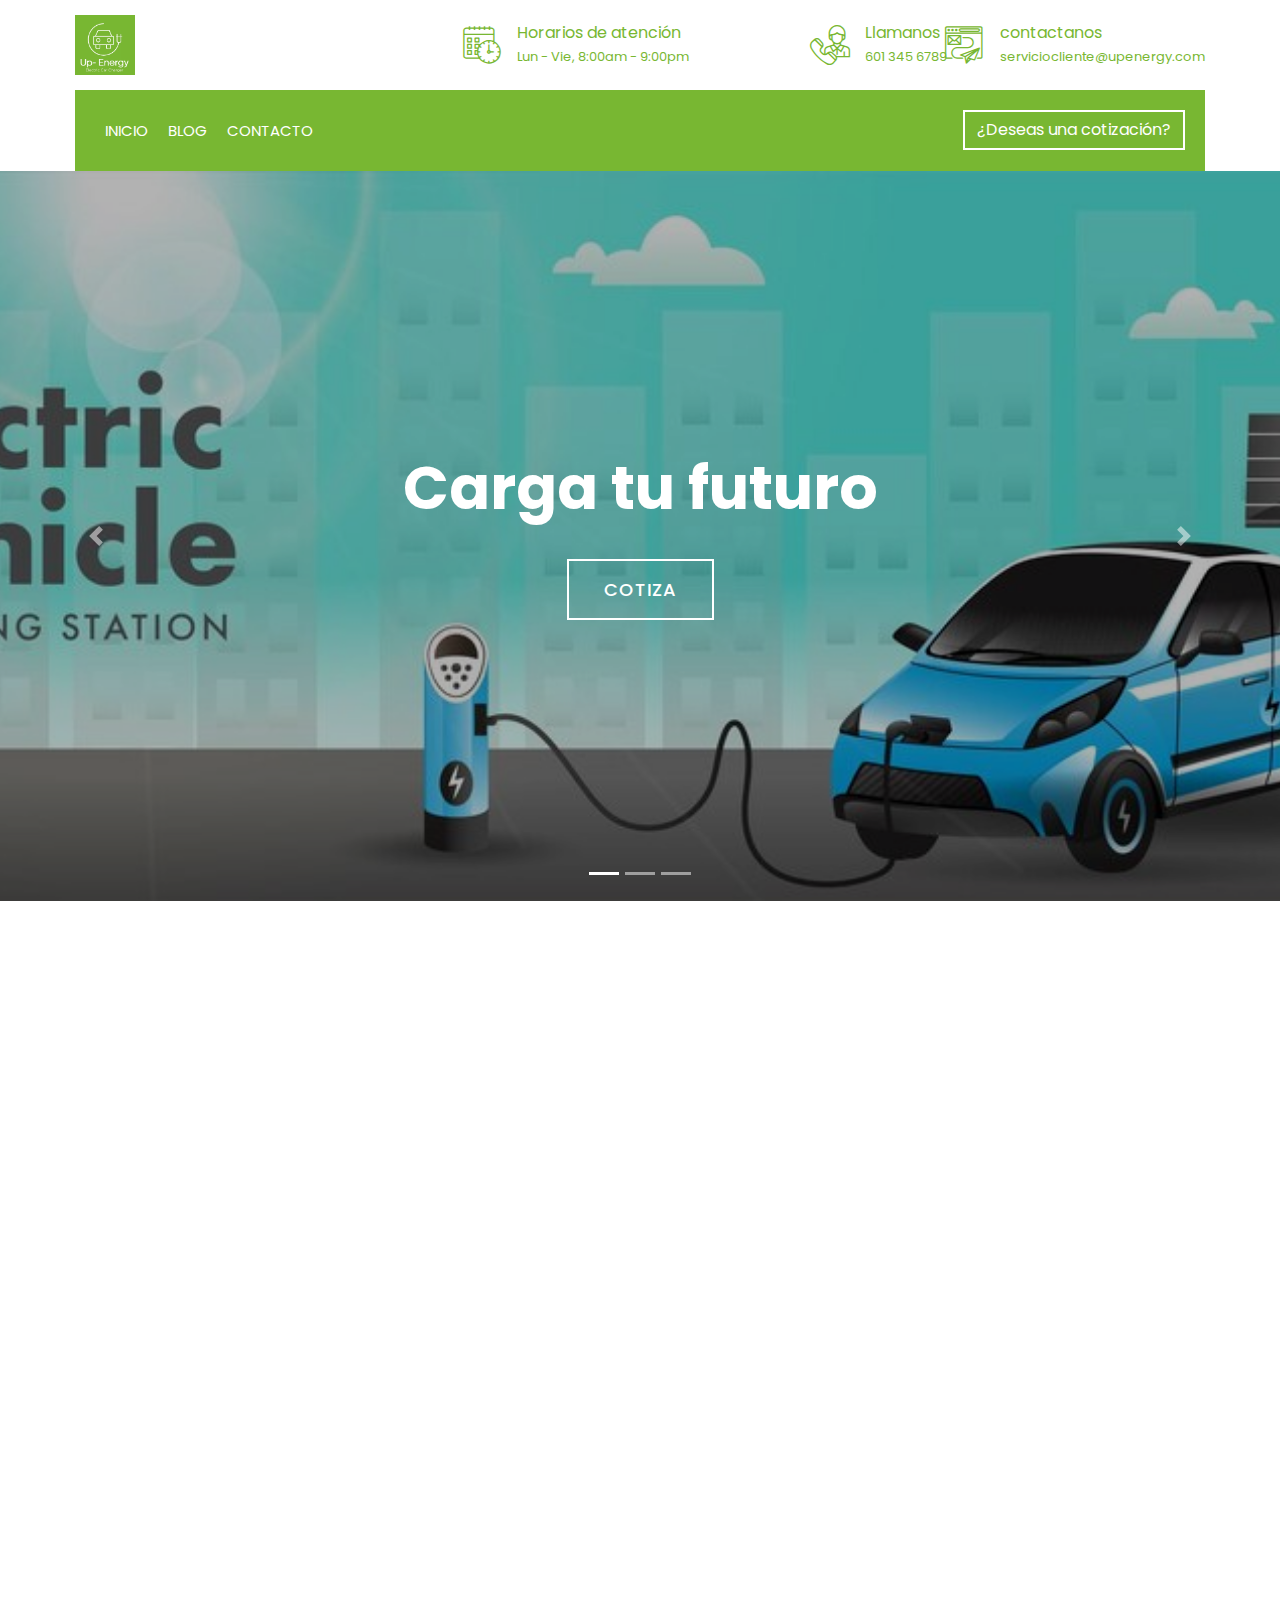
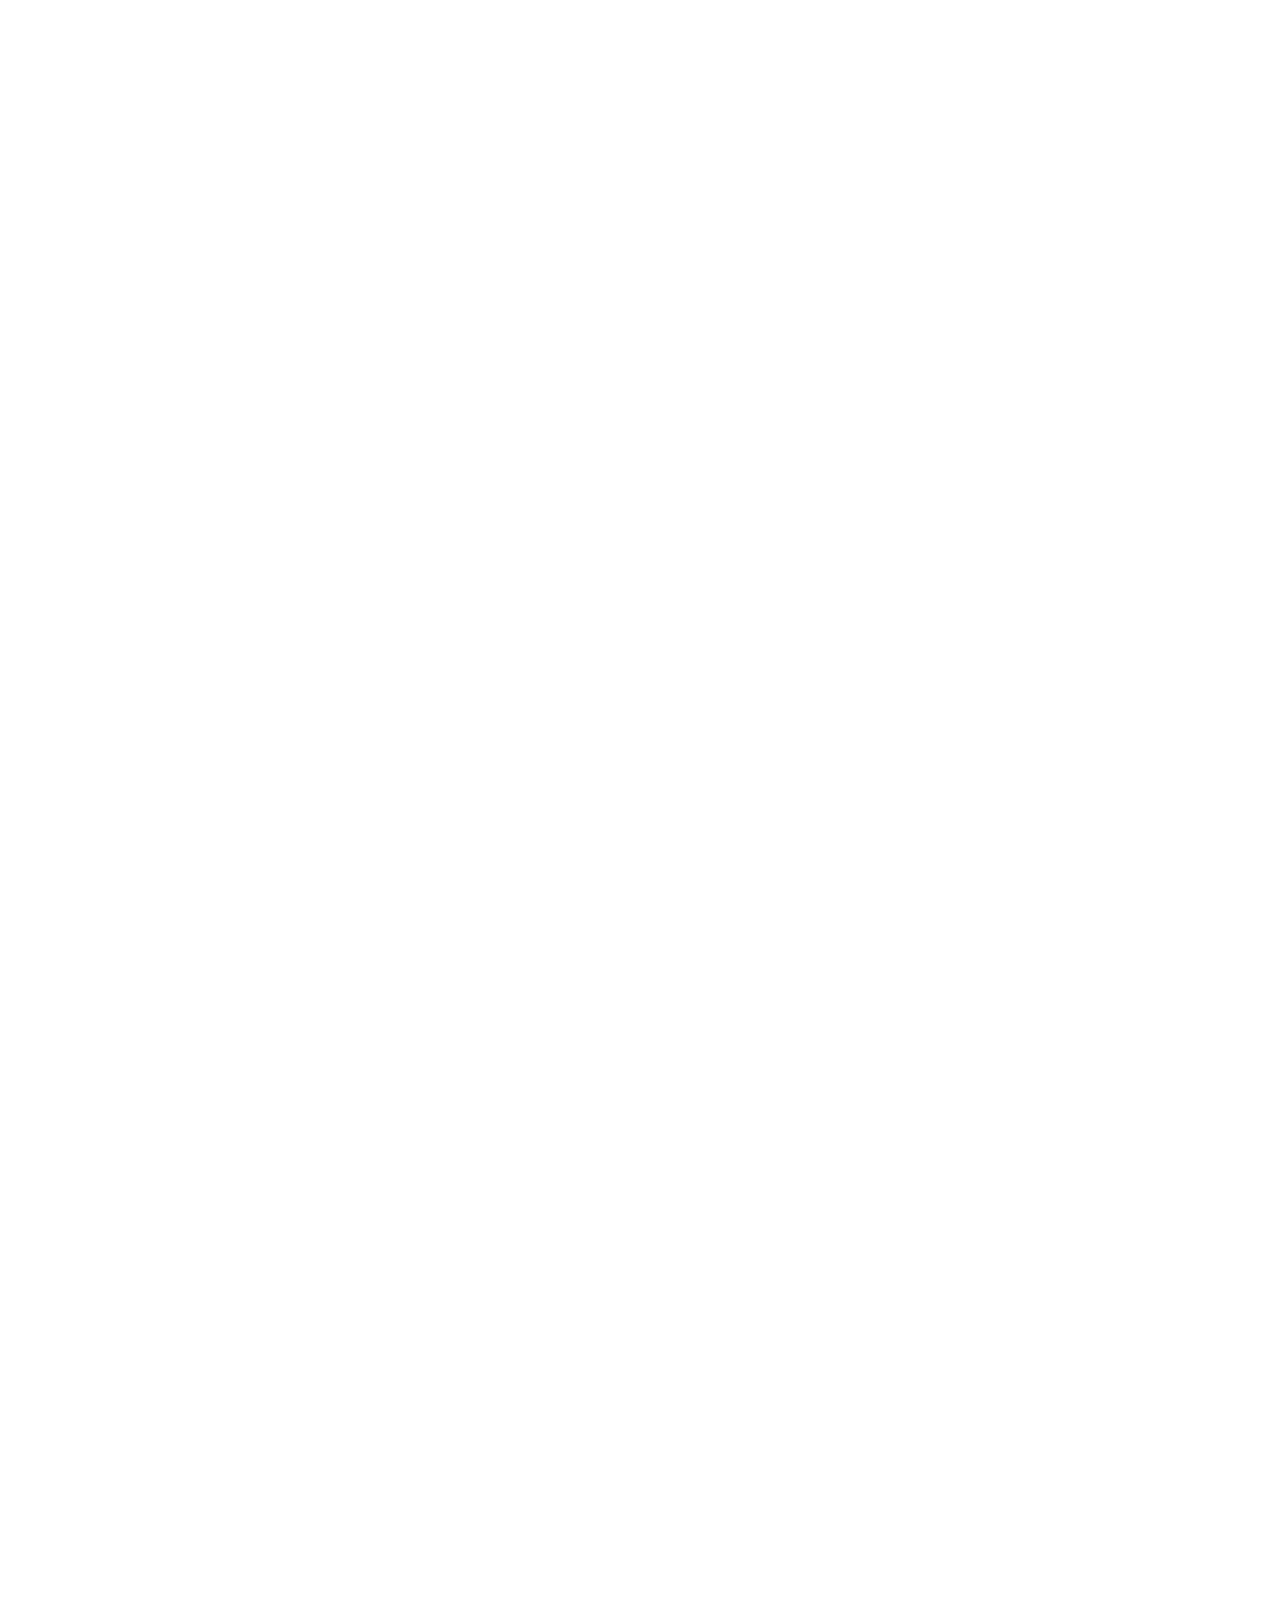
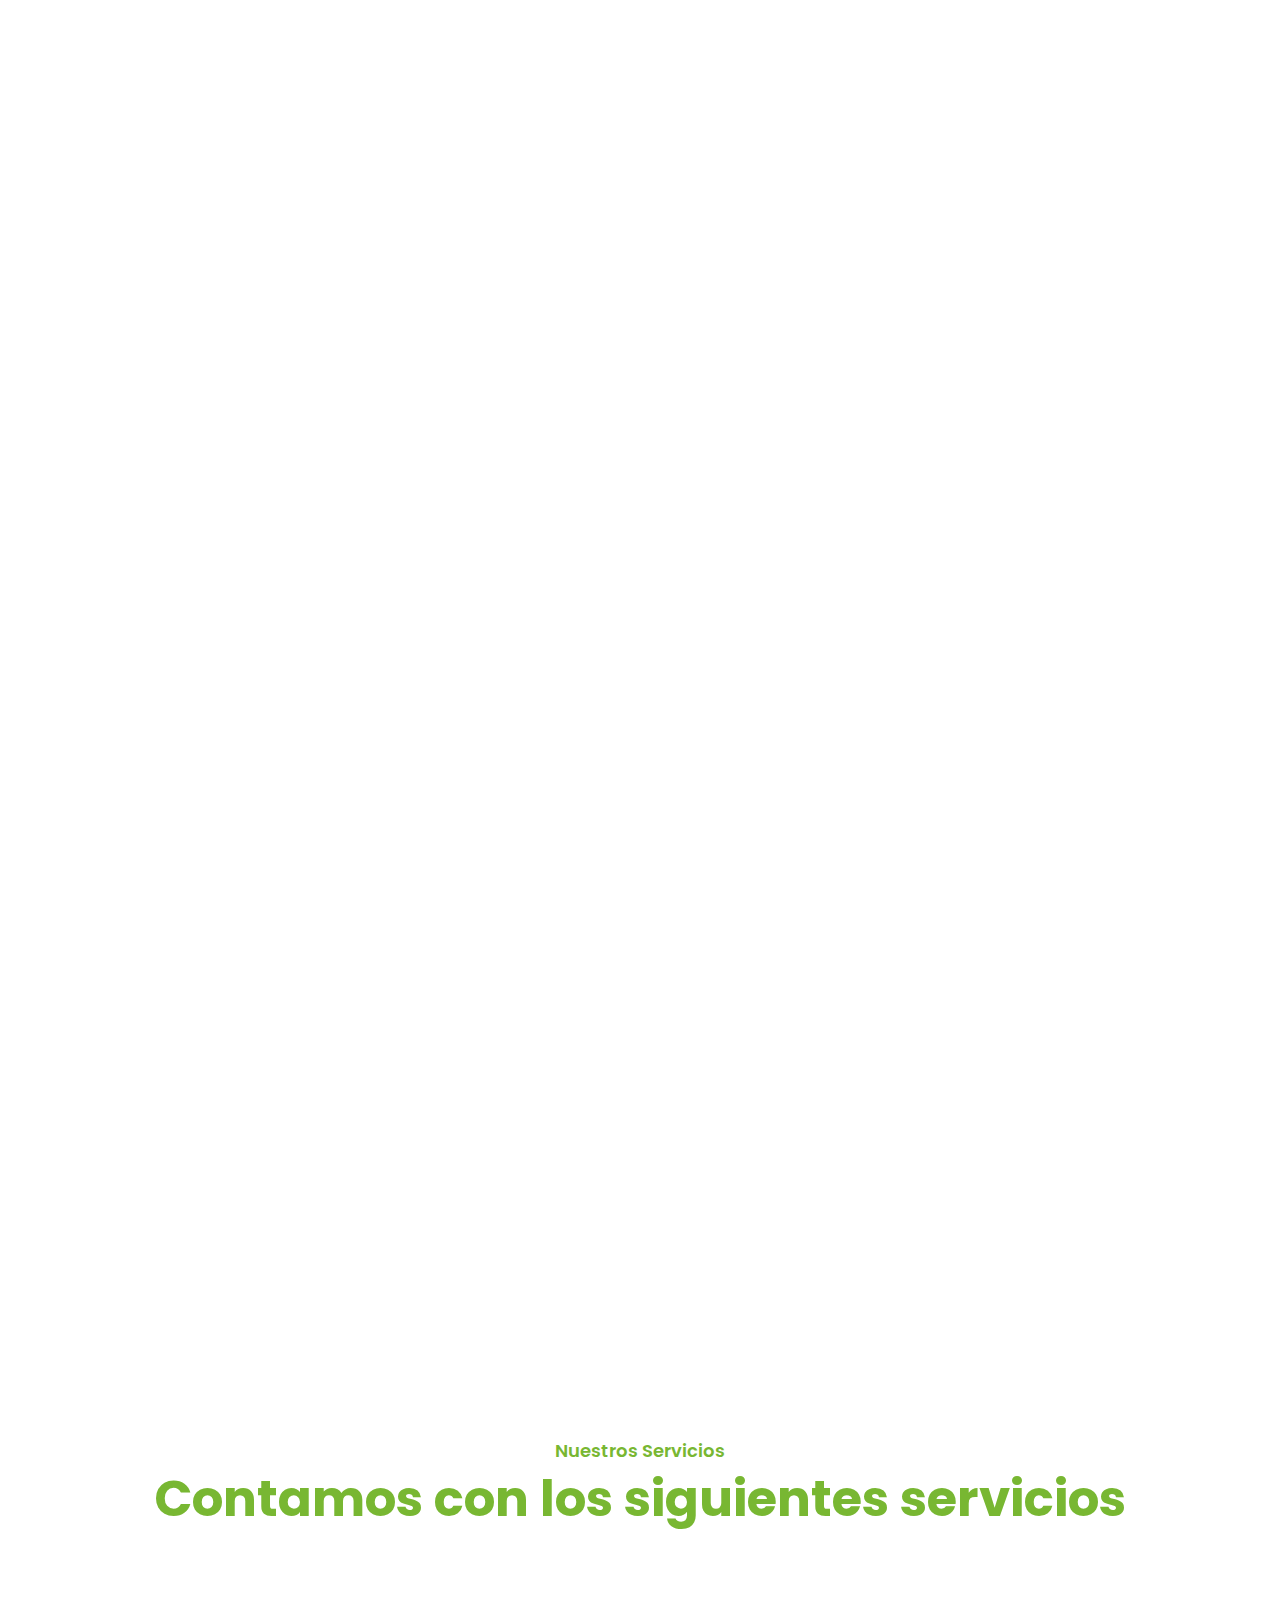
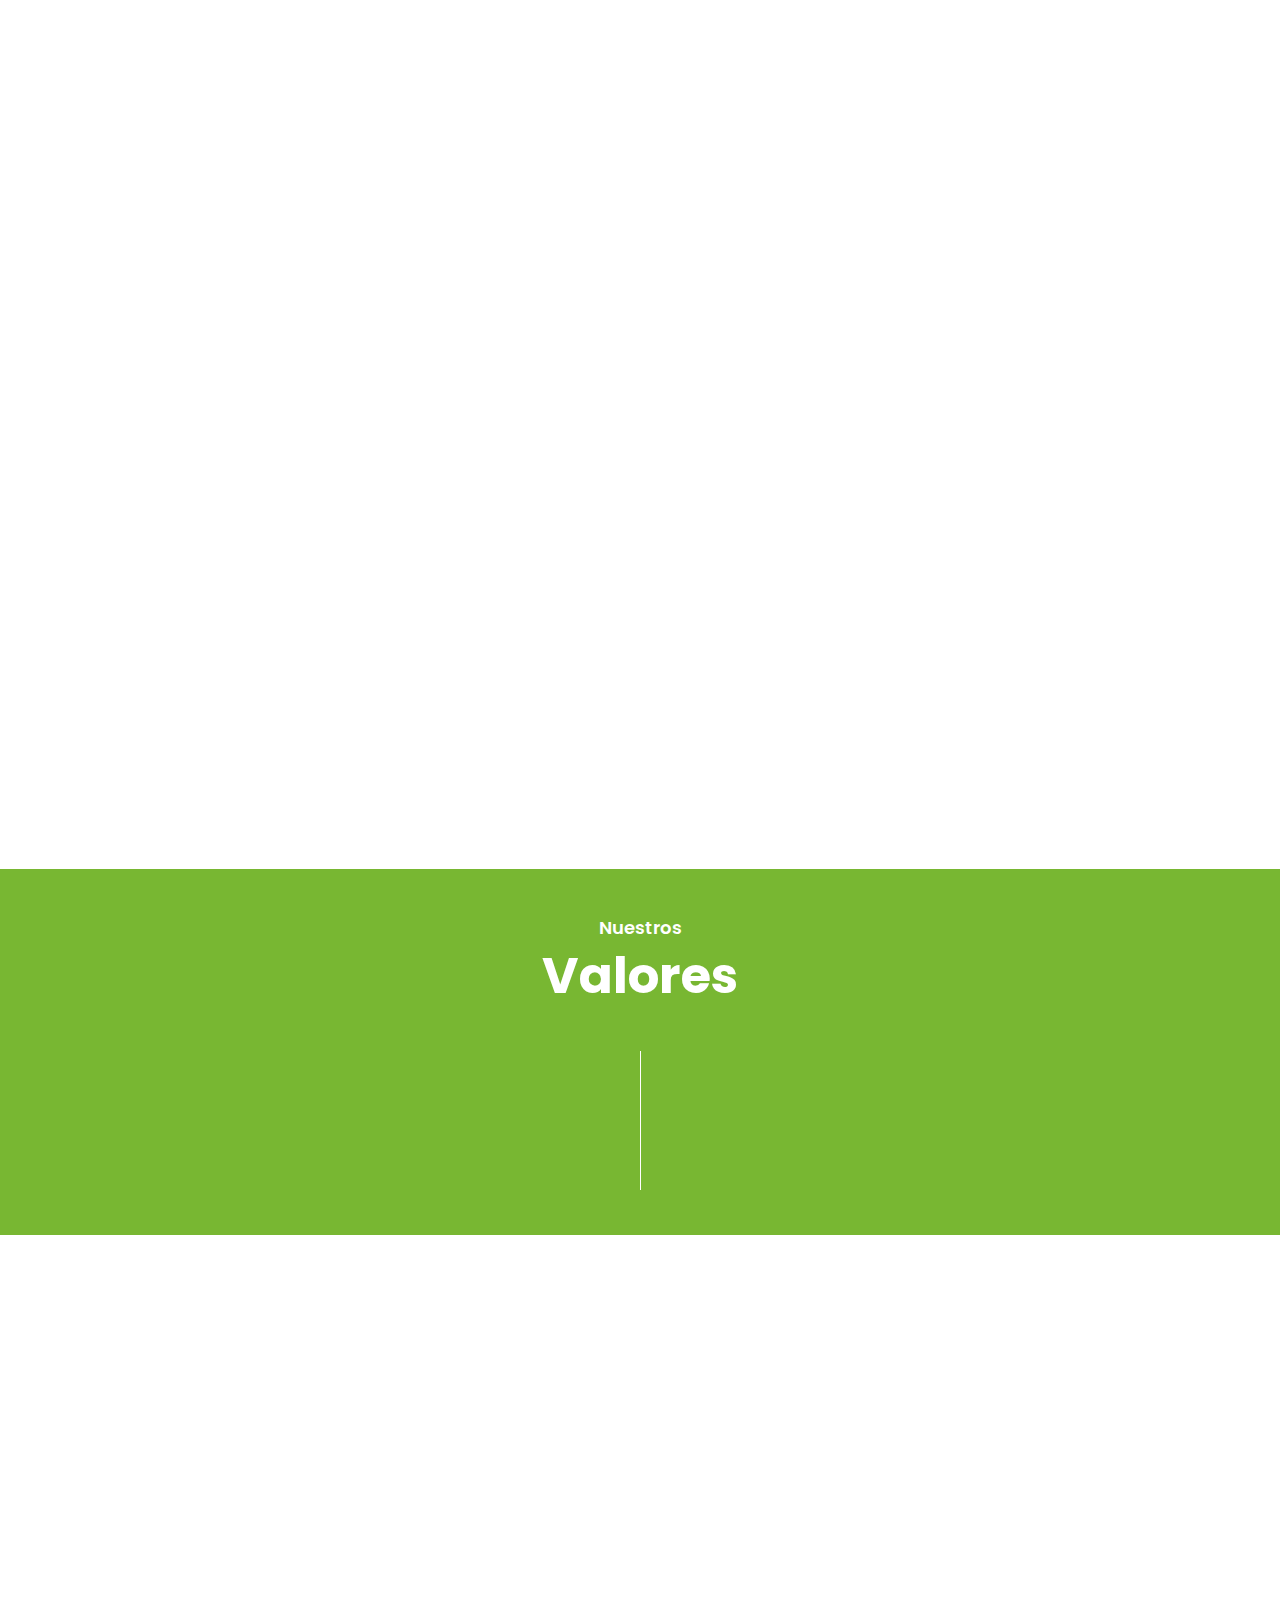
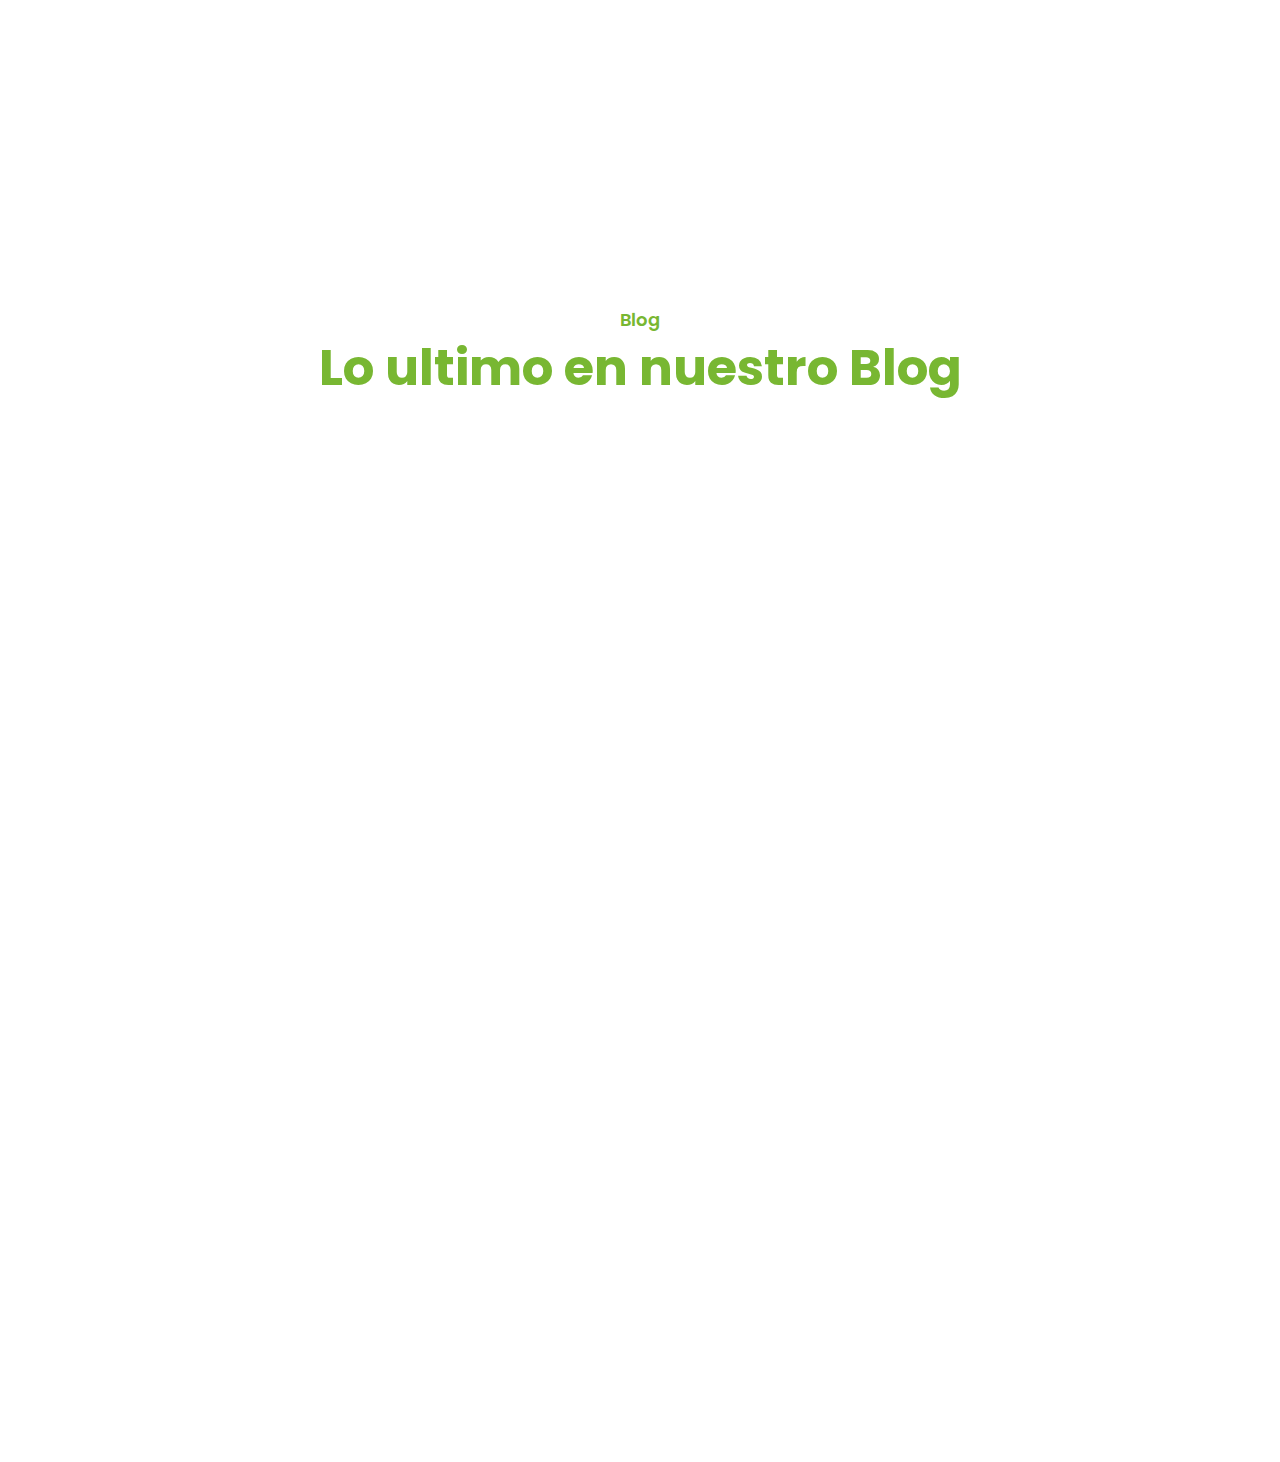
<file: index.html>
<!DOCTYPE html>
<html lang="en">

<head>
    <meta charset="utf-8">
    <title>Up Energy</title>
    <meta content="width=device-width, initial-scale=1.0" name="viewport">
    <meta content="up-energy project" name="keywords">
    <meta content="up-energy project Website Template" name="description">

    <!-- Favicon -->
    <link href="img/favicon.ico" rel="icon">

    <!-- Google Font -->
    <link href="https://fonts.googleapis.com/css2?family=Poppins:wght@100;200;300;400;500;600;700;800;900&display=swap"
        rel="stylesheet">

    <!-- CSS Libraries -->
    <link href="https://stackpath.bootstrapcdn.com/bootstrap/4.4.1/css/bootstrap.min.css" rel="stylesheet">
    <link href="https://cdnjs.cloudflare.com/ajax/libs/font-awesome/5.10.0/css/all.min.css" rel="stylesheet">
    <link href="lib/flaticon/font/flaticon.css" rel="stylesheet">
    <link href="lib/animate/animate.min.css" rel="stylesheet">
    <link href="lib/owlcarousel/assets/owl.carousel.min.css" rel="stylesheet">
    <link href="lib/lightbox/css/lightbox.min.css" rel="stylesheet">
    <link href="lib/slick/slick.css" rel="stylesheet">
    <link href="lib/slick/slick-theme.css" rel="stylesheet">

    <!-- Template Stylesheet -->
    <link href="css/style.css" rel="stylesheet">
</head>

<body>
    <div class="wrapper">
        <!-- Top Bar Start -->
        <div class="top-bar">
            <div class="container-fluid">
                <div class="row align-items-center">
                    <div class="col-lg-4 col-md-12">
                        <div class="logo">
                            <a href="index.html">
                                <img src="img/logo.png" alt="Logo">
                            </a>
                        </div>
                    </div>
                    <div class="col-lg-8 col-md-7 d-none d-lg-block">
                        <div class="row">
                            <div class="col-4">
                                <div class="top-bar-item">
                                    <div class="top-bar-icon">
                                        <i class="flaticon-calendar"></i>
                                    </div>
                                    <div class="top-bar-text">
                                        <h3>Horarios de atención</h3>
                                        <p>Lun - Vie, 8:00am - 9:00pm</p>
                                    </div>
                                </div>
                            </div>
                            <div class="col-4">
                                <div class="top-bar-item">
                                    <div class="top-bar-icon">
                                        <i class="flaticon-call"></i>
                                    </div>
                                    <div class="top-bar-text">
                                        <h3>Llamanos</h3>
                                        <p>601 345 6789</p>
                                    </div>
                                </div>
                            </div>
                            <div class="col-4">
                                <div class="top-bar-item">
                                    <div class="top-bar-icon">
                                        <i class="flaticon-send-mail"></i>
                                    </div>
                                    <div class="top-bar-text">
                                        <h3>contactanos</h3>
                                        <p>serviciocliente@upenergy.com</p>
                                    </div>
                                </div>
                            </div>
                        </div>
                    </div>
                </div>
            </div>
        </div>
        <!-- Top Bar End -->

        <!-- Nav Bar Start -->
        <div class="nav-bar">
            <div class="container-fluid">
                <nav class="navbar navbar-expand-lg bg-dark navbar-dark">
                    <a href="#" class="navbar-brand">MENU</a>
                    <button type="button" class="navbar-toggler" data-toggle="collapse" data-target="#navbarCollapse">
                        <span class="navbar-toggler-icon"></span>
                    </button>

                    <div class="collapse navbar-collapse justify-content-between" id="navbarCollapse">
                        <div class="navbar-nav mr-auto">
                            <a href="index.html" class="nav-item nav-link active">Inicio</a>
                            <a href="single.html" class="nav-item nav-link">Blog</a>
                            <a href="contact.html" class="nav-item nav-link">Contacto</a>
                        </div>
                        <div class="ml-auto">
                            <a class="btn" href="price.html">¿Deseas una cotización?</a>
                        </div>
                    </div>
                </nav>
            </div>
        </div>
        <!-- Nav Bar End -->


        <!-- Carousel Start -->
        <div id="carousel" class="carousel slide" data-ride="carousel">
            <ol class="carousel-indicators">
                <li data-target="#carousel" data-slide-to="0" class="active"></li>
                <li data-target="#carousel" data-slide-to="1"></li>
                <li data-target="#carousel" data-slide-to="2"></li>
            </ol>
            <div class="carousel-inner">
                <div class="carousel-item active">
                    <img src="img/banner1.jpg" alt="Carousel Image">
                    <div class="carousel-caption">
                        <h1 class="animated fadeInLeft">Carga tu futuro</h1>
                        <a class="btn animated fadeInUp" href="price.html">Cotiza</a>
                    </div>
                </div>

                <div class="carousel-item">
                    <img src="img/banner2.jpg" alt="Carousel Image">
                    <div class="carousel-caption">
                        <h1 class="animated fadeInLeft">Carga rápida, carga fácil</h1>
                        <a class="btn animated fadeInUp" href="price.html">Cotiza</a>
                    </div>
                </div>

                <div class="carousel-item">
                    <img src="img/banner3.jpg" alt="Carousel Image">
                    <div class="carousel-caption">
                        <h1 class="animated fadeInLeft">El futuro de la movilidad, al alcance de tu mano</h1>
                        <a class="btn animated fadeInUp" href="price.html">Cotiza</a>
                    </div>
                </div>
            </div>

            <a class="carousel-control-prev" href="#carousel" role="button" data-slide="prev">
                <span class="carousel-control-prev-icon" aria-hidden="true"></span>
                <span class="sr-only">Previous</span>
            </a>
            <a class="carousel-control-next" href="#carousel" role="button" data-slide="next">
                <span class="carousel-control-next-icon" aria-hidden="true"></span>
                <span class="sr-only">Next</span>
            </a>
        </div>
        <!-- Carousel End -->


        <!-- Feature Start-->
        <div class="feature wow fadeInUp" data-wow-delay="0.1s">
            <div class="container-fluid">
                <div class="row align-items-center">
                    <div class="col-lg-4 col-md-12">
                        <div class="feature-item">
                            <div class="feature-icon">
                                <i class="flaticon-worker"></i>
                            </div>
                            <div class="feature-text">
                                <h3>Expertos</h3>
                                <p>Disponemos de un equipo de profesionales altamente capacitados y certificados que están a su disposición para brindarle asesoramiento sobre la mejor opción de carga para su vehículo eléctrico.</p>
                            </div>
                        </div>
                    </div>
                    <div class="col-lg-4 col-md-12">
                        <div class="feature-item">
                            <div class="feature-icon">
                                <i class="flaticon-building"></i>
                            </div>
                            <div class="feature-text">
                                <h3>Calidad</h3>
                                <p>Los materiales utilizados para la construccion de la infraestructura de carga cumplen con los más altos estándares de calidad.</p>
                            </div>
                        </div>
                    </div>
                    <div class="col-lg-4 col-md-12">
                        <div class="feature-item">
                            <div class="feature-icon">
                                <i class="flaticon-call"></i>
                            </div>
                            <div class="feature-text">
                                <h3>Soporte 24/7</h3>
                                <p>Estamos para brindar soluciones en cualquier dia y tiempo que necesites.</p>
                            </div>
                        </div>
                    </div>
                </div>
            </div>
        </div>
        <!-- Feature End-->


        <!-- About Start -->
        <div class="about wow fadeInUp" data-wow-delay="0.1s">
            <div class="container">
                <div class="row align-items-center">
                    <div class="col-lg-5 col-md-6">
                        <div class="about-img">
                            <img src="img/imagescharger-1.jpeg" alt="Image">
                        </div>
                    </div>
                    <div class="col-lg-7 col-md-6">
                        <div class="section-header text-left">
                            <p>¡Bienvenido!</p>
                            <h2>Te damos la bienvenida a UP-Energy</h2>
                        </div>
                        <div class="about-text">
                            <p>
                                Aquí, encontrarás las soluciones de carga más destacadas para tu vehículo, respaldadas
                                por nuestro equipo de expertos.
                            </p>
                            <p>
                                Estamos comprometidos a atender tus necesidades de manera personalizada, asegurándonos
                                de que obtengas la mejor experiencia en la carga de tu vehículo.
                            </p>
                            <a class="btn" href="">Saber más</a>
                        </div>
                    </div>
                </div>
            </div>
        </div>
        <!-- About End -->

        <!-- About Start -->
        <div class="about wow fadeInUp" data-wow-delay="0.1s">
            <div class="container">
                <div class="row align-items-center">
                    <div class="col-lg-7 col-md-6">
                        <div class="section-header text-left">
                            <h2>Acerca de nosotros</h2>
                        </div>
                        <div class="about-text">
                            <p>
                                Nuestra empresa se especializa en el desarrollo de proyectos de ingeniería destinados a
                                la carga de vehículos 100% eléctricos en Bogotá y sus zonas circundantes.
                            </p>
                            <p>
                                En UP Energy, nos esforzamos por ser pioneros en soluciones sostenibles que no solo
                                aborden las necesidades actuales, sino que también asentar el camino hacia un futuro más
                                limpio y eficiente
                            </p>
                            <a class="btn" href="">Saber más</a>
                        </div>
                    </div>
                    <div class="col-lg-5 col-md-6">
                        <div class="about-img">
                            <img src="img/electriccharger2.jpg" alt="Image">
                        </div>
                    </div>
                </div>
            </div>
        </div>
        <!-- About End -->

        <!-- About Start -->
        <div class="about wow fadeInUp" data-wow-delay="0.1s">
            <div class="container">
                <div class="row align-items-center">
                    <div class="col-lg-5 col-md-6">
                        <div class="about-img">
                            <img src="img/building.jpg" alt="Image">
                        </div>
                    </div>
                    <div class="col-lg-7 col-md-6">
                        <div class="section-header text-left">
                            <h2>Nuestra historia</h2>
                        </div>
                        <div class="about-text">
                            <p>
                                UP Energy, fundada en el año 2023 por cuatro estudiantes de Gerencia Estratégica de
                                Negocios en Colombia, surge de la fusión de la pasión compartida por la tecnología y el
                                compromiso con el cuidado del medio ambiente.
                            </p>
                            <p>
                                Impulsados por la convicción de contribuir a un mundo más saludable desde el punto de
                                vista ambiental, estos emprendedores decidieron establecer UP Energy.
                            </p>
                            <a class="btn" href="">Saber más</a>
                        </div>
                    </div>
                </div>
            </div>
        </div>
        <!-- About End -->

        <!-- Testimonial Start -->
        <div class="testimonial wow fadeIn" data-wow-delay="0.1s">
            <div class="container">
                <div class="section-header text-center faq">
                    <h2>Cargadores</h2>
                    <p>Somos distribuidores de las mejores marcas del sector</p>
                </div>
                <div class="row">
                    <div class="col-12">
                        <div class="testimonial-slider-nav">
                            <div class="slider-nav"><img src="img/cargador-a.jpg" alt="Testimonial"></div>
                            <div class="slider-nav"><img src="img/cargador-b.jpg" alt="Testimonial"></div>
                            <div class="slider-nav"><img src="img/cargador-gb.jpg" alt="Testimonial"></div>
                            <div class="slider-nav"><img src="img/cargador-a.jpg" alt="Testimonial"></div>
                            <div class="slider-nav"><img src="img/cargador-b.jpg" alt="Testimonial"></div>
                            <div class="slider-nav"><img src="img/cargador-gb.jpg" alt="Testimonial"></div>
                        </div>
                    </div>
                </div>
                <div class="row">
                    <div class="col-12">
                        <div class="testimonial-slider">
                            <div class="slider-item">
                                <h3>Tipo A</h3>
                                <p>Tiene dos clavijas redondas y es compatible con vehículos eléctricos con una
                                    potencia de carga de hasta 7,2 kW</p>
                            </div>
                            <div class="slider-item">
                                <h3>Tipo B</h3>
                                <p>
                                    Tiene cinco clavijas y es compatible con vehículos eléctricos con una potencia de carga de hasta 43 kW. 
                                </p>
                            </div>
                            <div class="slider-item">
                                <h3>Tipo GB</h3>
                                <p>
                                    Tiene cinco clavijas y es compatible con vehículos eléctricos con una potencia de carga de hasta 50 kW. 
                                </p>
                            </div>
                        </div>
                    </div>
                </div>
            </div>
        </div>
        <!-- Testimonial End -->

        <!-- Service Start -->
        <div class="service">
            <div class="container">
                <div class="section-header text-center">
                    <p>Nuestros Servicios</p>
                    <h2>Contamos con los siguientes servicios</h2>
                </div>
                <div class="row">
                    <div class="col-lg-4 col-md-6 wow fadeInUp" data-wow-delay="0.1s">
                        <div class="service-item">
                            <div class="service-img">
                                <img src="img/asesoria.jpeg" alt="Image">
                                <div class="service-overlay">
                                    <p>
                                        Te asistimos en la elección óptima de la solución de carga para tu vehículo
                                        eléctrico, ajustándonos a tus necesidades específicas.
                                    </p>
                                </div>
                            </div>
                            <div class="service-text">
                                <h3>Asesoría</h3>
                                <a class="btn" href="img/service-1.jpg" data-lightbox="service">+</a>
                            </div>
                        </div>
                    </div>
                    <div class="col-lg-4 col-md-6 wow fadeInUp" data-wow-delay="0.2s">
                        <div class="service-item">
                            <div class="service-img">
                                <img src="img/disenoingenieria.jpeg" alt="Image">
                                <div class="service-overlay">
                                    <p>
                                        Nuestro equipo de ingeniería creará un diseño personalizado y optimizado para
                                        garantizar que tu solución sea la mejor posible, ajustándonos al costo más
                                        eficiente.
                                    </p>
                                </div>
                            </div>
                            <div class="service-text">
                                <h3>Diseño e ingeniería</h3>
                                <a class="btn" href="img/service-2.jpg" data-lightbox="service">+</a>
                            </div>
                        </div>
                    </div>
                    <div class="col-lg-4 col-md-6 wow fadeInUp" data-wow-delay="0.3s">
                        <div class="service-item">
                            <div class="service-img">
                                <img src="img/construccion.jpg" alt="Image">
                                <div class="service-overlay">
                                    <p>
                                        Nuestro equipo de instalaciones cuenta con una alta capacitación y certificación
                                        por parte del Consejo Nacional de Técnicos electricistas - CONTE, asegurando así
                                        una instalación profesional y segura de tu cargador. Además, los materiales
                                        utilizados están respaldados por certificados de conformidad de producto y
                                        cuentan con una garantía de un año.
                                    </p>
                                </div>
                            </div>
                            <div class="service-text">
                                <h3>Construcción</h3>
                                <a class="btn" href="img/service-3.jpg" data-lightbox="service">+</a>
                            </div>
                        </div>
                    </div>
                    <div class="col-lg-4 col-md-6 wow fadeInUp" data-wow-delay="0.4s">
                        <div class="service-item">
                            <div class="service-img">
                                <img src="img/mpreventivo.jpeg" alt="Image">
                                <div class="service-overlay">
                                    <p>
                                        Si valoras el cuidado de la infraestructura de carga para tu vehículo eléctrico,
                                        en UP Energy ofrecemos servicios de mantenimiento preventivo integral. Este
                                        servicio abarca una exhaustiva inspección visual, pruebas de funcionamiento del
                                        cargador, mantenimiento de equipos de protección, revisión de conexiones
                                        eléctricas, limpieza, verificación y ajuste de la infraestructura.
                                    </p>
                                </div>
                            </div>
                            <div class="service-text">
                                <h3>Mantenimiento preventivo y correctivo</h3>
                                <a class="btn" href="img/service-4.jpg" data-lightbox="service">+</a>
                            </div>
                        </div>
                    </div>
                    <div class="col-lg-4 col-md-6 wow fadeInUp" data-wow-delay="0.5s">
                        <div class="service-item">
                            <div class="service-img">
                                <img src="img/mcorrectivo.jpeg" alt="Image">
                                <div class="service-overlay">
                                    <p>
                                        Comprendemos que tu vehículo eléctrico es esencial para tu movilidad, por eso,
                                        en UP Energy te proporcionamos servicios de mantenimiento correctivo a la
                                        infraestructura de carga con tiempos mínimos de respuesta.
                                    </p>
                                </div>
                            </div>
                            <div class="service-text">
                                <h3>Mantenimiento correctivo</h3>
                                <a class="btn" href="img/service-5.jpg" data-lightbox="service">+</a>
                            </div>
                        </div>
                    </div>
                    <div class="col-lg-4 col-md-6 wow fadeInUp" data-wow-delay="0.6s">
                        <div class="service-item">
                            <div class="service-img">
                                <img src="img/garantia.jpeg" alt="Image">
                                <div class="service-overlay">
                                    <p>
                                        Te ofrecemos garantía total de 1 año.
                                    </p>
                                </div>
                            </div>
                            <div class="service-text">
                                <h3>Garantía</h3>
                                <a class="btn" href="img/service-6.jpg" data-lightbox="service">+</a>
                            </div>
                        </div>
                    </div>
                </div>
            </div>
        </div>
        <!-- Service End -->


        <!-- FAQs Start -->
        <div class="faqs">
            <div class="container">
                <div class="section-header text-center faq">
                    <p>Nuestros</p>
                    <h2>Valores</h2>
                </div>
                <div class="row">
                    <div class="col-md-6">
                        <div id="accordion-1">
                            <div class="card wow fadeInLeft" data-wow-delay="0.1s">
                                <div class="card-header">
                                    <a class="card-link collapsed" data-toggle="collapse" href="#collapseOne">
                                        Sostenibilidad
                                    </a>
                                </div>
                                <div id="collapseOne" class="collapse" data-parent="#accordion-1">
                                    <div class="card-body">
                                        Compromiso con la protección del medio ambiente y la promoción de la movilidad
                                        eléctrica para reducir la huella de carbono.
                                    </div>
                                </div>
                            </div>
                            <div class="card wow fadeInLeft" data-wow-delay="0.2s">
                                <div class="card-header">
                                    <a class="card-link collapsed" data-toggle="collapse" href="#collapseTwo">
                                        Integridad
                                    </a>
                                </div>
                                <div id="collapseTwo" class="collapse" data-parent="#accordion-1">
                                    <div class="card-body">
                                        Actuar con honestidad, transparencia y ética en todas las interacciones y
                                        transacciones comerciales.
                                    </div>
                                </div>
                            </div>
                        </div>
                    </div>
                    <div class="col-md-6">
                        <div id="accordion-2">
                            <div class="card wow fadeInRight" data-wow-delay="0.1s">
                                <div class="card-header">
                                    <a class="card-link collapsed" data-toggle="collapse" href="#collapseSix">
                                        Colaboración
                                    </a>
                                </div>
                                <div id="collapseSix" class="collapse" data-parent="#accordion-2">
                                    <div class="card-body">
                                        Fomentar un ambiente de trabajo colaborativo tanto internamente como con
                                        clientes, proveedores y otras partes interesadas.
                                    </div>
                                </div>
                            </div>
                            <div class="card wow fadeInRight" data-wow-delay="0.2s">
                                <div class="card-header">
                                    <a class="card-link collapsed" data-toggle="collapse" href="#collapseSeven">
                                        Responsabilidad social
                                    </a>
                                </div>
                                <div id="collapseSeven" class="collapse" data-parent="#accordion-2">
                                    <div class="card-body">
                                        Contribuir positivamente al bienestar de la sociedad y la comunidad a través de
                                        programas y acciones sociales.
                                    </div>
                                </div>
                            </div>
                        </div>
                    </div>
                </div>
            </div>
        </div>
        <!-- FAQs End -->


        <!-- Testimonial Start -->
        <div class="testimonial wow fadeIn" data-wow-delay="0.1s">
            <div class="container">
                <div class="row">
                    <div class="col-12">
                        <div class="testimonial-slider-nav">
                            <div class="slider-nav"><img src="img/smart-min.png" alt="Testimonial"></div>
                            <div class="slider-nav"><img src="img/vision.png" alt="Testimonial"></div>
                            <div class="slider-nav"><img src="img/smart-min.png" alt="Testimonial"></div>
                            <div class="slider-nav"><img src="img/vision.png" alt="Testimonial"></div>
                        </div>
                    </div>
                </div>
                <div class="row">
                    <div class="col-12">
                        <div class="testimonial-slider">
                            <div class="slider-item">
                                <h3>Misión: </h3>
                                <p>Garantizar que cada conductor de vehículo eléctrico tenga acceso a puntos de carga
                                    seguros, confiables y de fácil acceso. Nos esforzamos por ofrecer una red que
                                    asegure una carga inmediata y sin complicaciones.</p>
                            </div>
                            <div class="slider-item">
                                <h3>Visión: </h3>
                                <p>
                                    Up Energy se posicionará en 2025 como una empresa líder a nivel nacional en la
                                    instalación de cargadores eléctricos, elevando los estándares de movilidad
                                    sostenible mediante la innovación, la adopción de tecnologías avanzadas y la
                                    prestación excepcional de servicios al cliente
                                </p>
                            </div>
                        </div>
                    </div>
                </div>
            </div>
        </div>
        <!-- Testimonial End -->


        <!-- Blog Start -->
        <div class="blog">
            <div class="container">
                <div class="section-header text-center">
                    <p>Blog</p>
                    <h2>Lo ultimo en nuestro Blog</h2>
                </div>
                <div class="row">
                    <div class="col-lg-4 col-md-6 wow fadeInUp" data-wow-delay="0.2s">
                        <div class="blog-item">
                            <div class="blog-img">
                                <img src="img/news1.jpg" alt="Image">
                            </div>
                            <div class="blog-title">
                                <h3>Los cargadores eléctricos rápidos se vuelven más asequibles</h3>
                                <a class="btn" href="">+</a>
                            </div>
                            <div class="blog-meta">
                                <p>By<a href="">Omar</a></p>
                            </div>
                            <div class="blog-text">
                                <p>
                                    Se ha anunciado la disminución de los precios de los cargadores eléctricos rápidos.
                                </p>
                            </div>
                        </div>
                    </div>
                    <div class="col-lg-4 col-md-6 wow fadeInUp">
                        <div class="blog-item">
                            <div class="blog-img">
                                <img src="img/news2.jpeg" alt="Image">
                            </div>
                            <div class="blog-title">
                                <h3>La carga inalámbrica de vehículos eléctricos se acerca a la realidad</h3>
                                <a class="btn" href="">+</a>
                            </div>
                            <div class="blog-meta">
                                <p>By<a href="">Carlos</a></p>
                            </div>
                            <div class="blog-text">
                                <p>
                                    El desarrollo de la carga inalámbrica de vehículos eléctricos podría hacer que
                                    esta tecnología sea más viable en el futuro.
                                </p>
                            </div>
                        </div>
                    </div>
                    <div class="col-lg-4 col-md-6 wow fadeInUp" data-wow-delay="0.2s">
                        <div class="blog-item">
                            <div class="blog-img">
                                <img src="img/news3.jpg" alt="Image">
                            </div>
                            <div class="blog-title">
                                <h3>Los gobiernos impulsan el despliegue de infraestructura de carga de vehículos
                                    eléctricos</h3>
                                <a class="btn" href="">+</a>
                            </div>
                            <div class="blog-meta">
                                <p>By<a href="">Maria</a></p>
                            </div>
                            <div class="blog-text">
                                <p>
                                    Las políticas gubernamentales están apoyando el despliegue de infraestructura de
                                    carga de vehículos eléctricos.
                                </p>
                            </div>
                        </div>
                    </div>
                </div>
            </div>
        </div>
        <!-- Blog End -->


        <!-- Footer Start -->
        <div class="footer wow fadeIn" data-wow-delay="0.3s">
            <div class="container">
                <div class="row">
                    <div class="col-md-6 col-lg-3">
                        <div class="footer-contact">
                            <h2>Contacto</h2>
                            <p><i class="fa fa-map-marker-alt"></i>Calle 95 # 12-12 Of. 210</p>
                            <p><i class="fa fa-phone-alt"></i>601 345 6789</p>
                            <p><i class="fa fa-envelope"></i>serviciocliente@upenergy.com</p>
                            <div class="footer-social">
                                <a href=""><i class="fab fa-twitter"></i></a>
                                <a href=""><i class="fab fa-facebook-f"></i></a>
                                <a href=""><i class="fab fa-youtube"></i></a>
                                <a href=""><i class="fab fa-instagram"></i></a>
                                <a href=""><i class="fab fa-linkedin-in"></i></a>
                            </div>
                        </div>
                    </div>
                    <div class="col-md-6 col-lg-3">
                        <div class="footer-link">
                            <h2>Paginas mas usadas</h2>
                            <a href="">Inicio</a>
                            <a href="">Contacto</a>
                            <a href="">Blog</a>
                        </div>
                    </div>
                </div>
            </div>
            <div class="container copyright">
                <div class="row">
                    <div class="col-md-6">
                        <p>&copy; <a href="#">Up-energy</a>, Todos los derechos reservados.</p>
                    </div>
                    <div class="col-md-6">
                        <p>Designed By <a href="https://htmlcodex.com">Gestión Estratégica</a></p>
                    </div>
                </div>
            </div>
        </div>
        <!-- Footer End -->

        <a href="#" class="back-to-top"><i class="fa fa-chevron-up"></i></a>
    </div>

    <!-- JavaScript Libraries -->
    <script src="https://code.jquery.com/jquery-3.4.1.min.js"></script>
    <script src="https://stackpath.bootstrapcdn.com/bootstrap/4.4.1/js/bootstrap.bundle.min.js"></script>
    <script src="lib/easing/easing.min.js"></script>
    <script src="lib/wow/wow.min.js"></script>
    <script src="lib/owlcarousel/owl.carousel.min.js"></script>
    <script src="lib/isotope/isotope.pkgd.min.js"></script>
    <script src="lib/lightbox/js/lightbox.min.js"></script>
    <script src="lib/waypoints/waypoints.min.js"></script>
    <script src="lib/counterup/counterup.min.js"></script>
    <script src="lib/slick/slick.min.js"></script>

    <!-- Template Javascript -->
    <script src="js/main.js"></script>
</body>

</html>
</file>
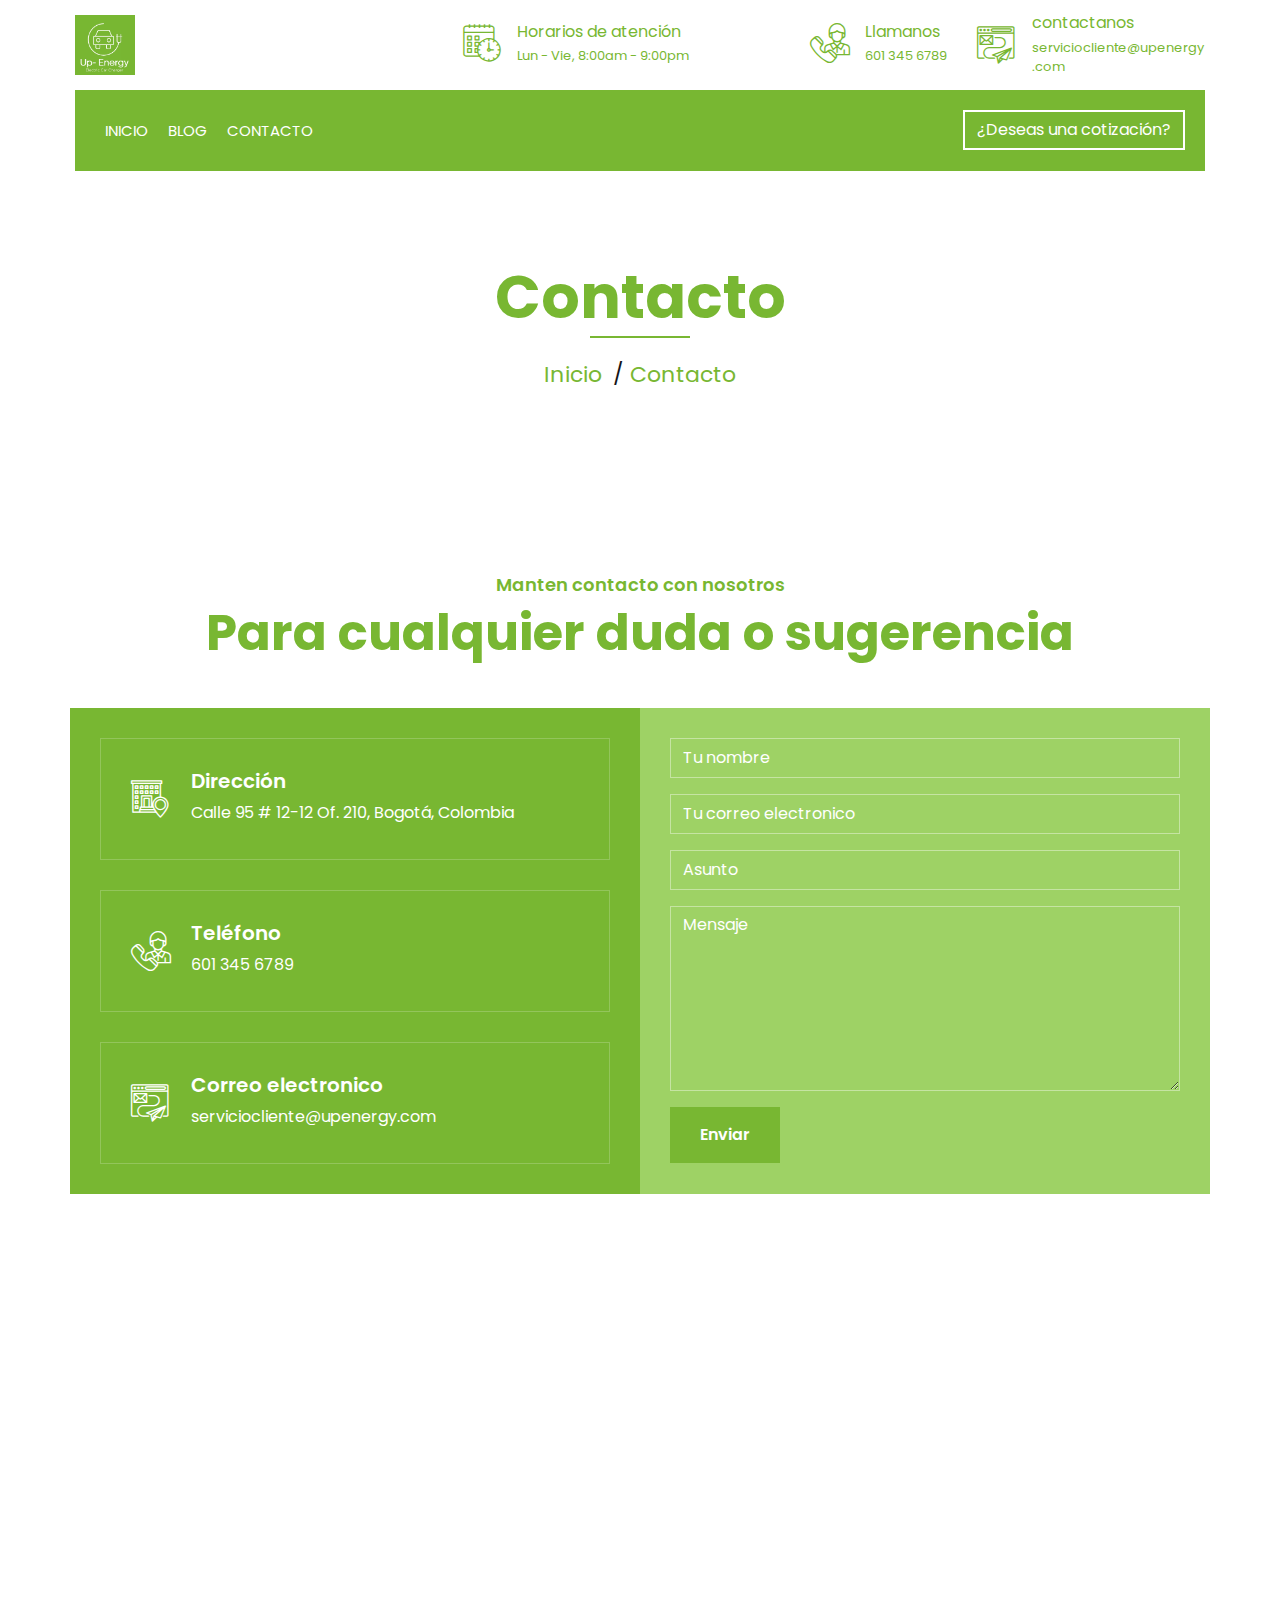
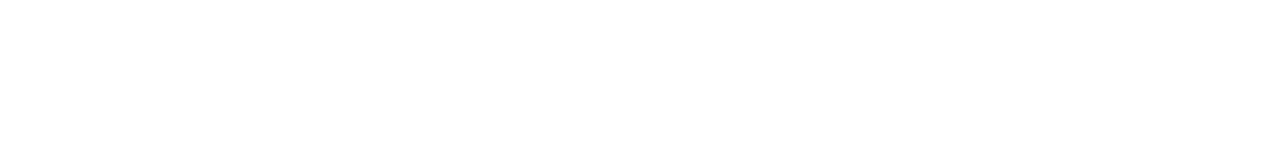
<file: contact.html>
<!DOCTYPE html>
<html lang="en">

<head>
    <meta charset="utf-8">
    <title>Up Energy</title>
    <meta content="width=device-width, initial-scale=1.0" name="viewport">
    <meta content="up-energy project" name="keywords">
    <meta content="up-energy project Website Template" name="description">

    <!-- Favicon -->
    <link href="img/favicon.ico" rel="icon">

    <!-- Google Font -->
    <link href="https://fonts.googleapis.com/css2?family=Poppins:wght@100;200;300;400;500;600;700;800;900&display=swap"
        rel="stylesheet">

    <!-- CSS Libraries -->
    <link href="https://stackpath.bootstrapcdn.com/bootstrap/4.4.1/css/bootstrap.min.css" rel="stylesheet">
    <link href="https://cdnjs.cloudflare.com/ajax/libs/font-awesome/5.10.0/css/all.min.css" rel="stylesheet">
    <link href="lib/flaticon/font/flaticon.css" rel="stylesheet">
    <link href="lib/animate/animate.min.css" rel="stylesheet">
    <link href="lib/owlcarousel/assets/owl.carousel.min.css" rel="stylesheet">
    <link href="lib/lightbox/css/lightbox.min.css" rel="stylesheet">
    <link href="lib/slick/slick.css" rel="stylesheet">
    <link href="lib/slick/slick-theme.css" rel="stylesheet">

    <!-- Template Stylesheet -->
    <link href="css/style.css" rel="stylesheet">
</head>

<body>
    <div class="wrapper">
        <!-- Top Bar Start -->
        <div class="top-bar">
            <div class="container-fluid">
                <div class="row align-items-center">
                    <div class="col-lg-4 col-md-12">
                        <div class="logo">
                            <a href="index.html">
                                <img src="img/logo.png" alt="Logo">
                            </a>
                        </div>
                    </div>
                    <div class="col-lg-8 col-md-7 d-none d-lg-block">
                        <div class="row">
                            <div class="col-4">
                                <div class="top-bar-item">
                                    <div class="top-bar-icon">
                                        <i class="flaticon-calendar"></i>
                                    </div>
                                    <div class="top-bar-text">
                                        <h3>Horarios de atención</h3>
                                        <p>Lun - Vie, 8:00am - 9:00pm</p>
                                    </div>
                                </div>
                            </div>
                            <div class="col-4">
                                <div class="top-bar-item">
                                    <div class="top-bar-icon">
                                        <i class="flaticon-call"></i>
                                    </div>
                                    <div class="top-bar-text">
                                        <h3>Llamanos</h3>
                                        <p>601 345 6789</p>
                                    </div>
                                </div>
                            </div>
                            <div class="col-4">
                                <div class="top-bar-item">
                                    <div class="top-bar-icon">
                                        <i class="flaticon-send-mail"></i>
                                    </div>
                                    <div class="top-bar-text">
                                        <h3>contactanos</h3>
                                        <p class="email-contact">serviciocliente@upenergy.com</p>
                                    </div>
                                </div>
                            </div>
                        </div>
                    </div>
                </div>
            </div>
        </div>
        <!-- Top Bar End -->

        <!-- Nav Bar Start -->
        <div class="nav-bar">
            <div class="container-fluid">
                <nav class="navbar navbar-expand-lg bg-dark navbar-dark">
                    <a href="#" class="navbar-brand">MENU</a>
                    <button type="button" class="navbar-toggler" data-toggle="collapse" data-target="#navbarCollapse">
                        <span class="navbar-toggler-icon"></span>
                    </button>

                    <div class="collapse navbar-collapse justify-content-between" id="navbarCollapse">
                        <div class="navbar-nav mr-auto">
                            <a href="index.html" class="nav-item nav-link">Inicio</a>
                            <a href="single.html" class="nav-item nav-link active">Blog</a>
                            <a href="contact.html" class="nav-item nav-link">Contacto</a>
                        </div>
                        <div class="ml-auto">
                            <a class="btn" href="price.html">¿Deseas una cotización?</a>
                        </div>
                    </div>
                </nav>
            </div>
        </div>
        <!-- Nav Bar End -->


        <!-- Page Header Start -->
        <div class="page-header">
            <div class="container">
                <div class="row">
                    <div class="col-12">
                        <h2>Contacto</h2>
                    </div>
                    <div class="col-12">
                        <a href="">Inicio</a>
                        <a href="">Contacto</a>
                    </div>
                </div>
            </div>
        </div>
        <!-- Page Header End -->


        <!-- Contact Start -->
        <div class="contact wow fadeInUp">
            <div class="container">
                <div class="section-header text-center">
                    <p>Manten contacto con nosotros</p>
                    <h2>Para cualquier duda o sugerencia</h2>
                </div>
                <div class="row">
                    <div class="col-md-6">
                        <div class="contact-info">
                            <div class="contact-item">
                                <i class="flaticon-address"></i>
                                <div class="contact-text">
                                    <h2>Dirección</h2>
                                    <p>Calle 95 # 12-12 Of. 210, Bogotá, Colombia</p>
                                </div>
                            </div>
                            <div class="contact-item">
                                <i class="flaticon-call"></i>
                                <div class="contact-text">
                                    <h2>Teléfono</h2>
                                    <p>601 345 6789</p>
                                </div>
                            </div>
                            <div class="contact-item">
                                <i class="flaticon-send-mail"></i>
                                <div class="contact-text">
                                    <h2>Correo electronico</h2>
                                    <p class="email-contact">serviciocliente@upenergy.com</p>
                                </div>
                            </div>
                        </div>
                    </div>
                    <div class="col-md-6">
                        <div class="contact-form">
                            <div id="success"></div>
                            <form name="sentMessage" id="contactForm" novalidate="novalidate">
                                <div class="control-group">
                                    <input type="text" class="form-control" id="name" placeholder="Tu nombre"
                                        required="required" data-validation-required-message="Please enter your name" />
                                    <p class="help-block text-danger"></p>
                                </div>
                                <div class="control-group">
                                    <input type="email" class="form-control" id="email"
                                        placeholder="Tu correo electronico" required="required"
                                        data-validation-required-message="Please enter your email" />
                                    <p class="help-block text-danger"></p>
                                </div>
                                <div class="control-group">
                                    <input type="text" class="form-control" id="subject" placeholder="Asunto"
                                        required="required" data-validation-required-message="Please enter a subject" />
                                    <p class="help-block text-danger"></p>
                                </div>
                                <div class="control-group">
                                    <textarea class="form-control" id="message" placeholder="Mensaje"
                                        required="required"
                                        data-validation-required-message="Please enter your message"></textarea>
                                    <p class="help-block text-danger"></p>
                                </div>
                                <div>
                                    <button class="btn" type="submit" id="sendMessageButton">Enviar</button>
                                </div>
                            </form>
                        </div>
                    </div>
                </div>
            </div>
        </div>
        <!-- Contact End -->


        <!-- Footer Start -->
        <div class="footer wow fadeIn" data-wow-delay="0.3s">
            <div class="container">
                <div class="row">
                    <div class="col-md-6 col-lg-3">
                        <div class="footer-contact">
                            <h2>Contacto</h2>
                            <p><i class="fa fa-map-marker-alt"></i>Calle 95 # 12-12 Of. 210</p>
                            <p><i class="fa fa-phone-alt"></i>601 345 6789</p>
                            <p><i class="fa fa-envelope"></i>serviciocliente@upenergy.com</p>
                            <div class="footer-social">
                                <a href=""><i class="fab fa-twitter"></i></a>
                                <a href=""><i class="fab fa-facebook-f"></i></a>
                                <a href=""><i class="fab fa-youtube"></i></a>
                                <a href=""><i class="fab fa-instagram"></i></a>
                                <a href=""><i class="fab fa-linkedin-in"></i></a>
                            </div>
                        </div>
                    </div>
                    <div class="col-md-6 col-lg-3">
                        <div class="footer-link">
                            <h2>Paginas mas usadas</h2>
                            <a href="">Inicio</a>
                            <a href="">Contacto</a>
                            <a href="">Blog</a>
                        </div>
                    </div>
                </div>
            </div>
            <div class="container copyright">
                <div class="row">
                    <div class="col-md-6">
                        <p>&copy; <a href="#">Up-energy</a>, Todos los derechos reservados.</p>
                    </div>
                    <div class="col-md-6">
                        <p>Designed By <a href="https://htmlcodex.com">Gestión Estratégica</a></p>
                    </div>
                </div>
            </div>
        </div>
        <!-- Footer End -->

        <a href="#" class="back-to-top"><i class="fa fa-chevron-up"></i></a>
    </div>

    <!-- JavaScript Libraries -->
    <script src="https://code.jquery.com/jquery-3.4.1.min.js"></script>
    <script src="https://stackpath.bootstrapcdn.com/bootstrap/4.4.1/js/bootstrap.bundle.min.js"></script>
    <script src="lib/easing/easing.min.js"></script>
    <script src="lib/wow/wow.min.js"></script>
    <script src="lib/owlcarousel/owl.carousel.min.js"></script>
    <script src="lib/isotope/isotope.pkgd.min.js"></script>
    <script src="lib/lightbox/js/lightbox.min.js"></script>
    <script src="lib/waypoints/waypoints.min.js"></script>
    <script src="lib/counterup/counterup.min.js"></script>
    <script src="lib/slick/slick.min.js"></script>

    <!-- Contact Javascript File -->
    <script src="mail/jqBootstrapValidation.min.js"></script>
    <script src="mail/contact.js"></script>

    <!-- Template Javascript -->
    <script src="js/main.js"></script>
</body>

</html>
</file>
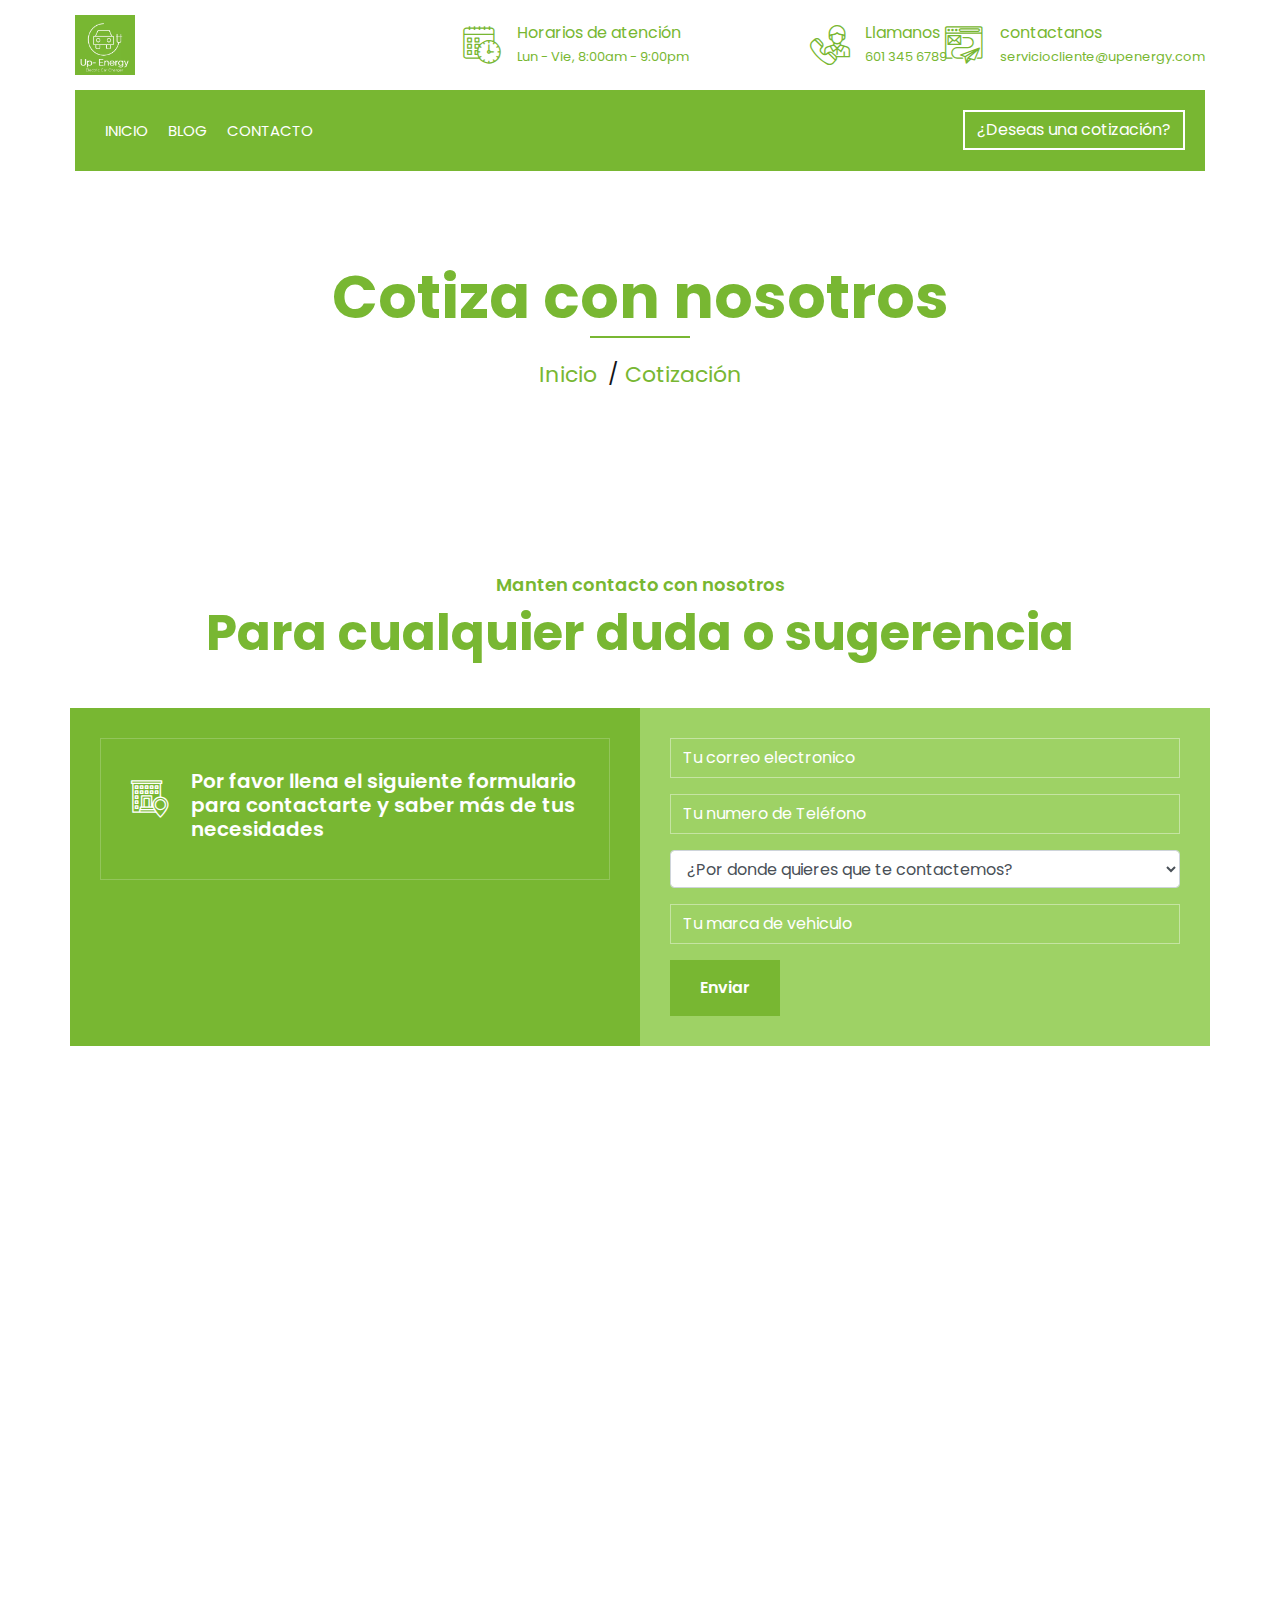
<file: price.html>
<!DOCTYPE html>
<html lang="en">

<head>
    <meta charset="utf-8">
    <title>Up Energy</title>
    <meta content="width=device-width, initial-scale=1.0" name="viewport">
    <meta content="up-energy project" name="keywords">
    <meta content="up-energy project Website Template" name="description">

    <!-- Favicon -->
    <link href="img/favicon.ico" rel="icon">

    <!-- Google Font -->
    <link href="https://fonts.googleapis.com/css2?family=Poppins:wght@100;200;300;400;500;600;700;800;900&display=swap"
        rel="stylesheet">

    <!-- CSS Libraries -->
    <link href="https://stackpath.bootstrapcdn.com/bootstrap/4.4.1/css/bootstrap.min.css" rel="stylesheet">
    <link href="https://cdnjs.cloudflare.com/ajax/libs/font-awesome/5.10.0/css/all.min.css" rel="stylesheet">
    <link href="lib/flaticon/font/flaticon.css" rel="stylesheet">
    <link href="lib/animate/animate.min.css" rel="stylesheet">
    <link href="lib/owlcarousel/assets/owl.carousel.min.css" rel="stylesheet">
    <link href="lib/lightbox/css/lightbox.min.css" rel="stylesheet">
    <link href="lib/slick/slick.css" rel="stylesheet">
    <link href="lib/slick/slick-theme.css" rel="stylesheet">

    <!-- Template Stylesheet -->
    <link href="css/style.css" rel="stylesheet">
</head>

<body>
    <div class="wrapper">
        <!-- Top Bar Start -->
        <div class="top-bar">
            <div class="container-fluid">
                <div class="row align-items-center">
                    <div class="col-lg-4 col-md-12">
                        <div class="logo">
                            <a href="index.html">
                                <img src="img/logo.png" alt="Logo">
                            </a>
                        </div>
                    </div>
                    <div class="col-lg-8 col-md-7 d-none d-lg-block">
                        <div class="row">
                            <div class="col-4">
                                <div class="top-bar-item">
                                    <div class="top-bar-icon">
                                        <i class="flaticon-calendar"></i>
                                    </div>
                                    <div class="top-bar-text">
                                        <h3>Horarios de atención</h3>
                                        <p>Lun - Vie, 8:00am - 9:00pm</p>
                                    </div>
                                </div>
                            </div>
                            <div class="col-4">
                                <div class="top-bar-item">
                                    <div class="top-bar-icon">
                                        <i class="flaticon-call"></i>
                                    </div>
                                    <div class="top-bar-text">
                                        <h3>Llamanos</h3>
                                        <p>601 345 6789</p>
                                    </div>
                                </div>
                            </div>
                            <div class="col-4">
                                <div class="top-bar-item">
                                    <div class="top-bar-icon">
                                        <i class="flaticon-send-mail"></i>
                                    </div>
                                    <div class="top-bar-text">
                                        <h3>contactanos</h3>
                                        <p>serviciocliente@upenergy.com</p>
                                    </div>
                                </div>
                            </div>
                        </div>
                    </div>
                </div>
            </div>
        </div>
        <!-- Top Bar End -->

        <!-- Nav Bar Start -->
        <div class="nav-bar">
            <div class="container-fluid">
                <nav class="navbar navbar-expand-lg bg-dark navbar-dark">
                    <a href="#" class="navbar-brand">MENU</a>
                    <button type="button" class="navbar-toggler" data-toggle="collapse" data-target="#navbarCollapse">
                        <span class="navbar-toggler-icon"></span>
                    </button>

                    <div class="collapse navbar-collapse justify-content-between" id="navbarCollapse">
                        <div class="navbar-nav mr-auto">
                            <a href="index.html" class="nav-item nav-link">Inicio</a>
                            <a href="single.html" class="nav-item nav-link active">Blog</a>
                            <a href="contact.html" class="nav-item nav-link">Contacto</a>
                        </div>
                        <div class="ml-auto">
                            <a class="btn" href="price.html">¿Deseas una cotización?</a>
                        </div>
                    </div>
                </nav>
            </div>
        </div>
        <!-- Nav Bar End -->


        <!-- Page Header Start -->
        <div class="page-header">
            <div class="container">
                <div class="row">
                    <div class="col-12">
                        <h2>Cotiza con nosotros</h2>
                    </div>
                    <div class="col-12">
                        <a href="">Inicio</a>
                        <a href="">Cotización</a>
                    </div>
                </div>
            </div>
        </div>
        <!-- Page Header End -->


        <!-- Contact Start -->
        <div class="contact wow fadeInUp">
            <div class="container">
                <div class="section-header text-center">
                    <p>Manten contacto con nosotros</p>
                    <h2>Para cualquier duda o sugerencia</h2>
                </div>
                <div class="row">
                    <div class="col-md-6">
                        <div class="contact-info">
                            <div class="contact-item">
                                <i class="flaticon-address"></i>
                                <div class="contact-text">
                                    <h2>
                                        Por favor llena el siguiente formulario para contactarte y saber más de tus
                                        necesidades
                                    </h2>
                                </div>
                            </div>
                        </div>
                    </div>
                    <div class="col-md-6">
                        <div class="contact-form">
                            <div id="success"></div>
                            <form name="sentMessage" id="contactForm" novalidate="novalidate">
                                <div class="control-group">
                                    <input type="email" class="form-control" id="email"
                                        placeholder="Tu correo electronico" required="required"
                                        data-validation-required-message="Please enter your email" />
                                    <p class="help-block text-danger"></p>
                                </div>
                                <div class="control-group">
                                    <input type="tel" class="form-control" id="email"
                                        placeholder="Tu numero de Teléfono" required="required"
                                        data-validation-required-message="Please enter your telephone" />
                                    <p class="help-block text-danger"></p>
                                </div>
                                <div class="control-group">
                                    <select name="select" class="form-control">
                                        <option value="0" selected disabled>¿Por donde quieres que te contactemos?
                                        </option>
                                        <option value="1">Whatsapp</option>
                                        <option value="2">Llamada</option>
                                        <option value="3">Correo electronico</option>
                                    </select>
                                    <p class="help-block text-danger"></p>
                                </div>
                                <div class="control-group">
                                    <input type="text" class="form-control" id="name" placeholder="Tu marca de vehiculo"
                                        required="required" data-validation-required-message="Please enter your name" />
                                    <p class="help-block text-danger"></p>
                                </div>
                                <div>
                                    <button class="btn" type="submit" id="sendMessageButton">Enviar</button>
                                </div>
                            </form>
                        </div>
                    </div>
                </div>
            </div>
        </div>
        <!-- Contact End -->


        <!-- Footer Start -->
        <div class="footer wow fadeIn" data-wow-delay="0.3s">
            <div class="container">
                <div class="row">
                    <div class="col-md-6 col-lg-3">
                        <div class="footer-contact">
                            <h2>Contacto</h2>
                            <p><i class="fa fa-map-marker-alt"></i>Calle 95 # 12-12 Of. 210</p>
                            <p><i class="fa fa-phone-alt"></i>601 345 6789</p>
                            <p><i class="fa fa-envelope"></i>serviciocliente@upenergy.com</p>
                            <div class="footer-social">
                                <a href=""><i class="fab fa-twitter"></i></a>
                                <a href=""><i class="fab fa-facebook-f"></i></a>
                                <a href=""><i class="fab fa-youtube"></i></a>
                                <a href=""><i class="fab fa-instagram"></i></a>
                                <a href=""><i class="fab fa-linkedin-in"></i></a>
                            </div>
                        </div>
                    </div>
                    <div class="col-md-6 col-lg-3">
                        <div class="footer-link">
                            <h2>Paginas mas usadas</h2>
                            <a href="">Inicio</a>
                            <a href="">Contacto</a>
                            <a href="">Blog</a>
                        </div>
                    </div>
                </div>
            </div>
            <div class="container copyright">
                <div class="row">
                    <div class="col-md-6">
                        <p>&copy; <a href="#">Up-energy</a>, Todos los derechos reservados.</p>
                    </div>
                    <div class="col-md-6">
                        <p>Designed By <a href="https://htmlcodex.com">Gestión Estratégica</a></p>
                    </div>
                </div>
            </div>
        </div>
        <!-- Footer End -->

        <a href="#" class="back-to-top"><i class="fa fa-chevron-up"></i></a>
    </div>

    <!-- JavaScript Libraries -->
    <script src="https://code.jquery.com/jquery-3.4.1.min.js"></script>
    <script src="https://stackpath.bootstrapcdn.com/bootstrap/4.4.1/js/bootstrap.bundle.min.js"></script>
    <script src="lib/easing/easing.min.js"></script>
    <script src="lib/wow/wow.min.js"></script>
    <script src="lib/owlcarousel/owl.carousel.min.js"></script>
    <script src="lib/isotope/isotope.pkgd.min.js"></script>
    <script src="lib/lightbox/js/lightbox.min.js"></script>
    <script src="lib/waypoints/waypoints.min.js"></script>
    <script src="lib/counterup/counterup.min.js"></script>
    <script src="lib/slick/slick.min.js"></script>

    <!-- Contact Javascript File -->
    <script src="mail/jqBootstrapValidation.min.js"></script>
    <script src="mail/contact.js"></script>

    <!-- Template Javascript -->
    <script src="js/main.js"></script>
</body>

</html>
</file>
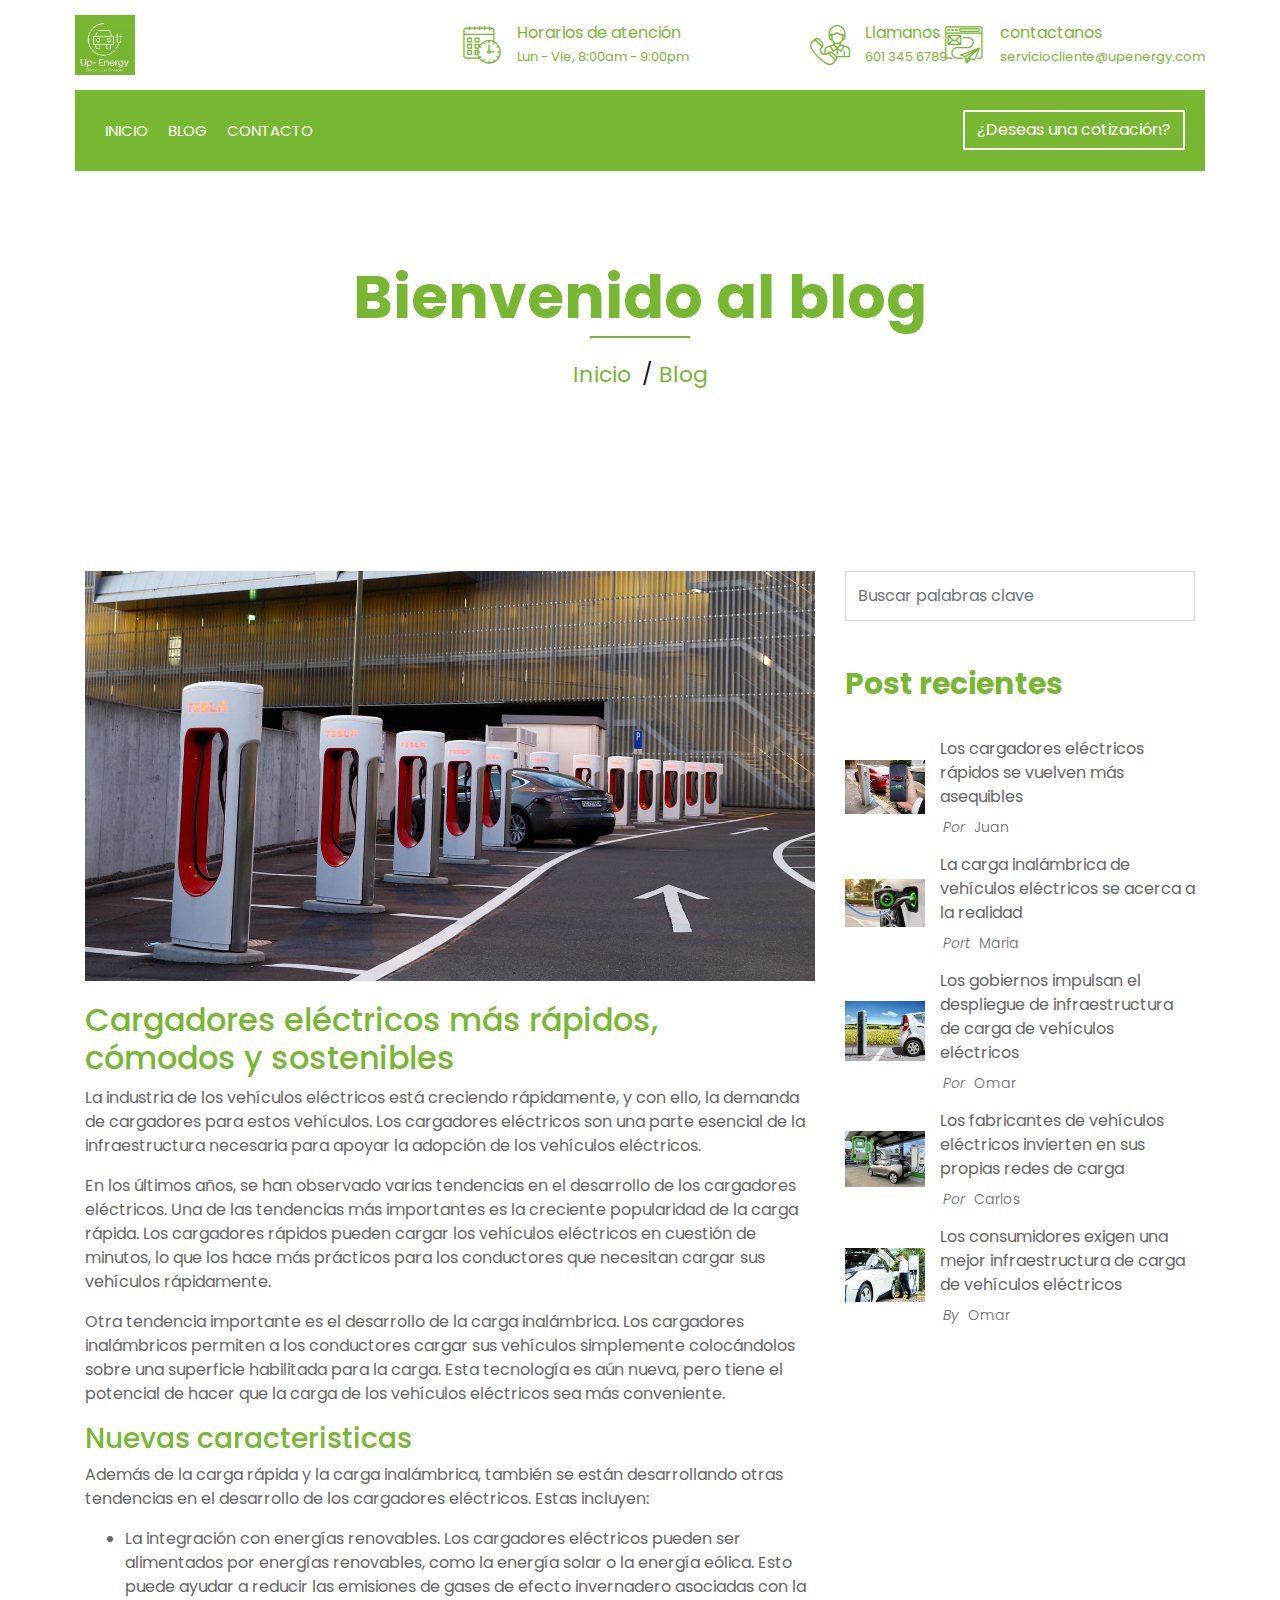
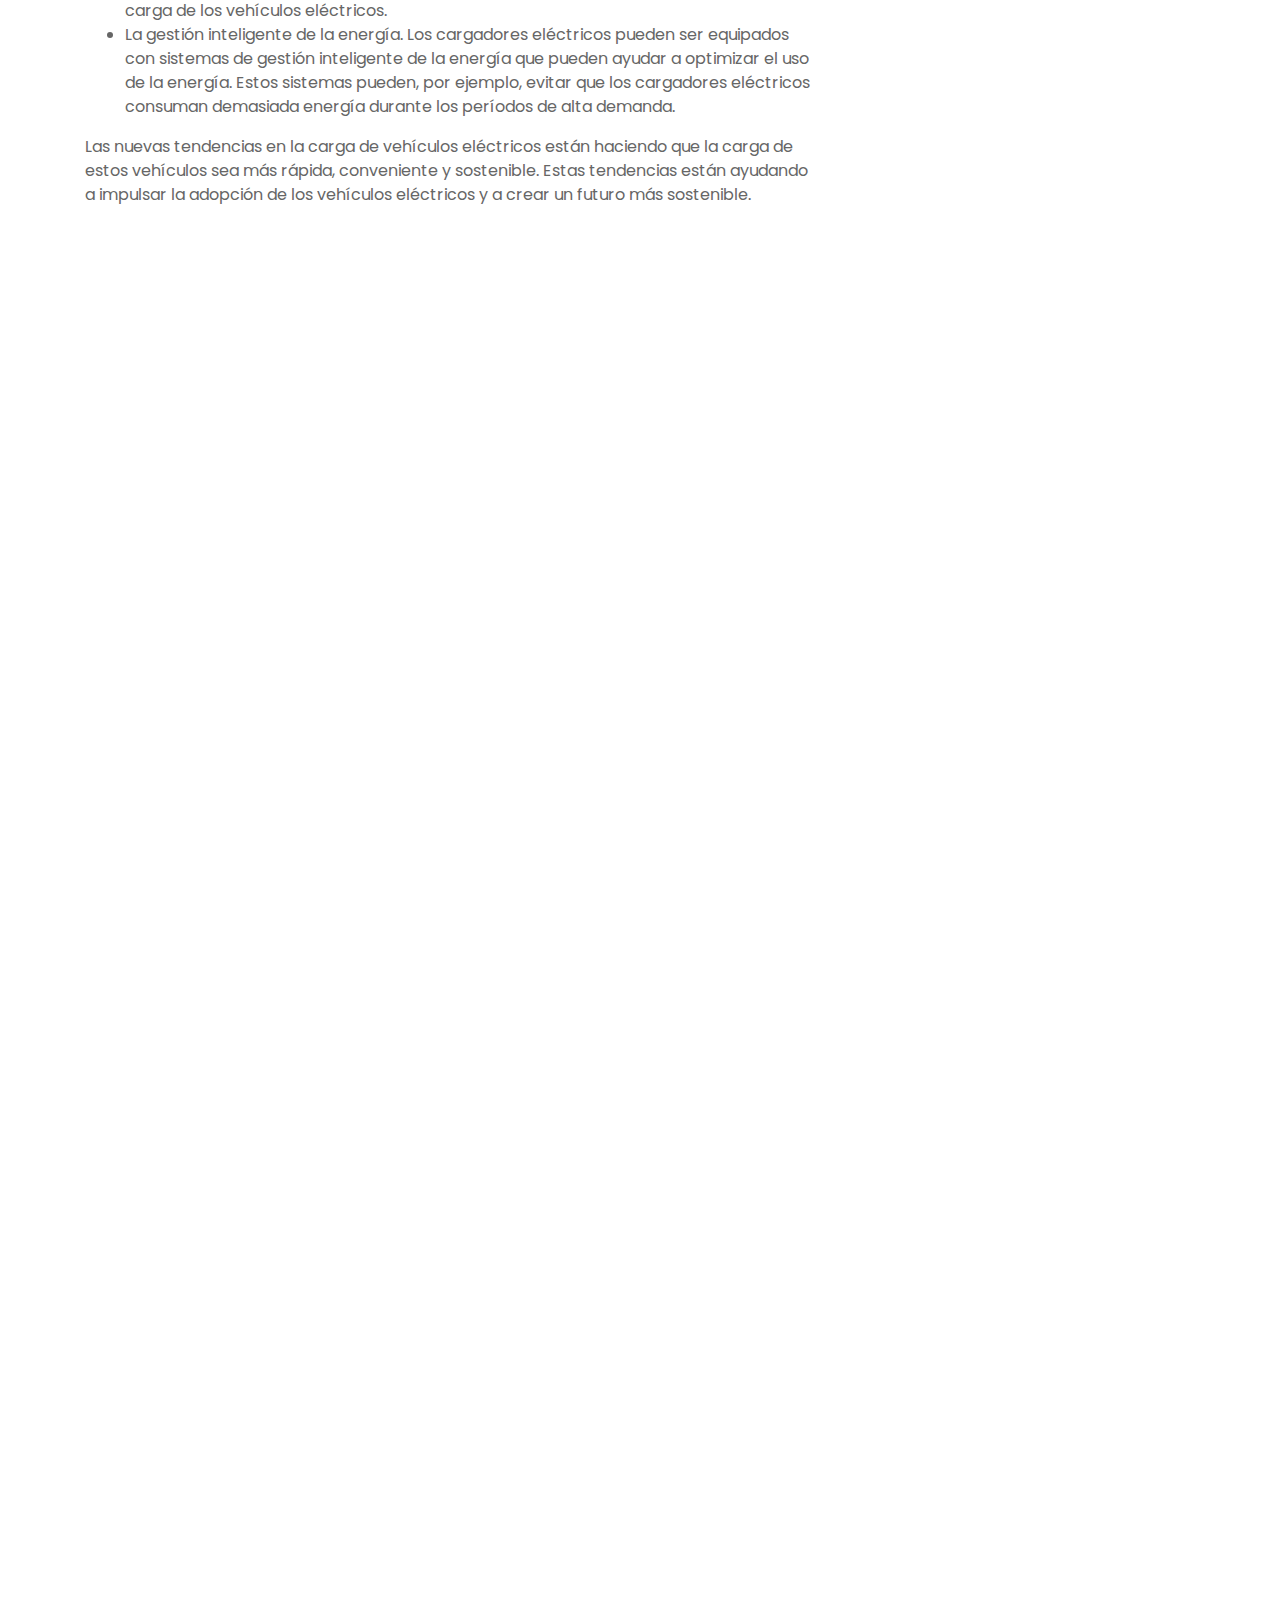
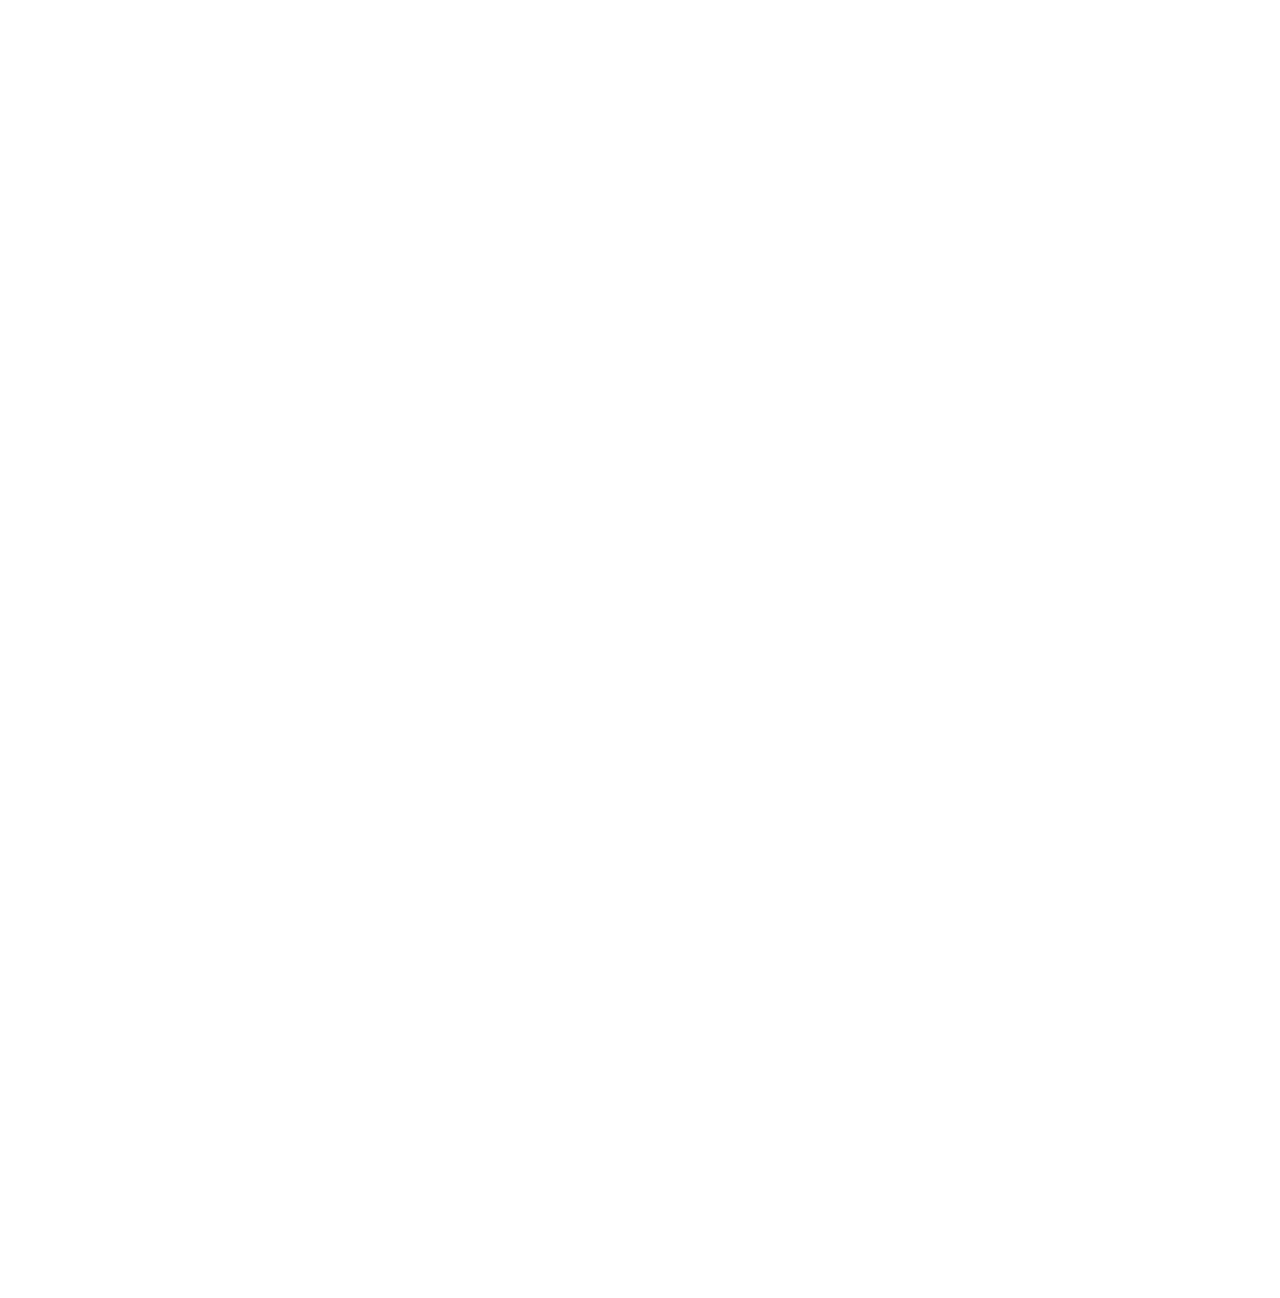
<file: single.html>
<!DOCTYPE html>
<html lang="en">

<head>
    <meta charset="utf-8">
    <title>Up Energy</title>
    <meta content="width=device-width, initial-scale=1.0" name="viewport">
    <meta content="up-energy project" name="keywords">
    <meta content="up-energy project Website Template" name="description">

    <!-- Favicon -->
    <link href="img/favicon.ico" rel="icon">

    <!-- Google Font -->
    <link href="https://fonts.googleapis.com/css2?family=Poppins:wght@100;200;300;400;500;600;700;800;900&display=swap"
        rel="stylesheet">

    <!-- CSS Libraries -->
    <link href="https://stackpath.bootstrapcdn.com/bootstrap/4.4.1/css/bootstrap.min.css" rel="stylesheet">
    <link href="https://cdnjs.cloudflare.com/ajax/libs/font-awesome/5.10.0/css/all.min.css" rel="stylesheet">
    <link href="lib/flaticon/font/flaticon.css" rel="stylesheet">
    <link href="lib/animate/animate.min.css" rel="stylesheet">
    <link href="lib/owlcarousel/assets/owl.carousel.min.css" rel="stylesheet">
    <link href="lib/lightbox/css/lightbox.min.css" rel="stylesheet">
    <link href="lib/slick/slick.css" rel="stylesheet">
    <link href="lib/slick/slick-theme.css" rel="stylesheet">

    <!-- Template Stylesheet -->
    <link href="css/style.css" rel="stylesheet">
</head>

<body>
    <div class="wrapper">
        <!-- Top Bar Start -->
        <div class="top-bar">
            <div class="container-fluid">
                <div class="row align-items-center">
                    <div class="col-lg-4 col-md-12">
                        <div class="logo">
                            <a href="index.html">
                                <img src="img/logo.png" alt="Logo">
                            </a>
                        </div>
                    </div>
                    <div class="col-lg-8 col-md-7 d-none d-lg-block">
                        <div class="row">
                            <div class="col-4">
                                <div class="top-bar-item">
                                    <div class="top-bar-icon">
                                        <i class="flaticon-calendar"></i>
                                    </div>
                                    <div class="top-bar-text">
                                        <h3>Horarios de atención</h3>
                                        <p>Lun - Vie, 8:00am - 9:00pm</p>
                                    </div>
                                </div>
                            </div>
                            <div class="col-4">
                                <div class="top-bar-item">
                                    <div class="top-bar-icon">
                                        <i class="flaticon-call"></i>
                                    </div>
                                    <div class="top-bar-text">
                                        <h3>Llamanos</h3>
                                        <p>601 345 6789</p>
                                    </div>
                                </div>
                            </div>
                            <div class="col-4">
                                <div class="top-bar-item">
                                    <div class="top-bar-icon">
                                        <i class="flaticon-send-mail"></i>
                                    </div>
                                    <div class="top-bar-text">
                                        <h3>contactanos</h3>
                                        <p>serviciocliente@upenergy.com</p>
                                    </div>
                                </div>
                            </div>
                        </div>
                    </div>
                </div>
            </div>
        </div>
        <!-- Top Bar End -->

        <!-- Nav Bar Start -->
        <div class="nav-bar">
            <div class="container-fluid">
                <nav class="navbar navbar-expand-lg bg-dark navbar-dark">
                    <a href="#" class="navbar-brand">MENU</a>
                    <button type="button" class="navbar-toggler" data-toggle="collapse" data-target="#navbarCollapse">
                        <span class="navbar-toggler-icon"></span>
                    </button>

                    <div class="collapse navbar-collapse justify-content-between" id="navbarCollapse">
                        <div class="navbar-nav mr-auto">
                            <a href="index.html" class="nav-item nav-link">Inicio</a>
                            <a href="single.html" class="nav-item nav-link active">Blog</a>
                            <a href="contact.html" class="nav-item nav-link">Contacto</a>
                        </div>
                        <div class="ml-auto">
                            <a class="btn" href="price.html">¿Deseas una cotización?</a>
                        </div>
                    </div>
                </nav>
            </div>
        </div>
        <!-- Nav Bar End -->


        <!-- Page Header Start -->
        <div class="page-header">
            <div class="container">
                <div class="row">
                    <div class="col-12">
                        <h2>Bienvenido al blog</h2>
                    </div>
                    <div class="col-12">
                        <a href="">Inicio</a>
                        <a href="">Blog</a>
                    </div>
                </div>
            </div>
        </div>
        <!-- Page Header End -->


        <!-- Single Post Start-->
        <div class="single">
            <div class="container">
                <div class="row">
                    <div class="col-lg-8">
                        <div class="single-content wow fadeInUp">
                            <img src="img/blog-10.jpg" />
                            <h2>Cargadores eléctricos más rápidos, cómodos y sostenibles</h2>
                            <p>
                                La industria de los vehículos eléctricos está creciendo rápidamente, y con ello, la
                                demanda de cargadores para estos vehículos. Los cargadores eléctricos son una parte
                                esencial de la infraestructura necesaria para apoyar la adopción de los vehículos
                                eléctricos.
                            </p>
                            <p>
                                En los últimos años, se han observado varias tendencias en el desarrollo de los
                                cargadores eléctricos. Una de las tendencias más importantes es la creciente popularidad
                                de la carga rápida. Los cargadores rápidos pueden cargar los vehículos eléctricos en
                                cuestión de minutos, lo que los hace más prácticos para los conductores que necesitan
                                cargar sus vehículos rápidamente.
                            </p>
                            <p>
                                Otra tendencia importante es el desarrollo de la carga inalámbrica. Los cargadores
                                inalámbricos permiten a los conductores cargar sus vehículos simplemente colocándolos
                                sobre una superficie habilitada para la carga. Esta tecnología es aún nueva, pero tiene
                                el potencial de hacer que la carga de los vehículos eléctricos sea más conveniente.
                            </p>
                            <h3>Nuevas caracteristicas</h3>
                            <p>
                                Además de la carga rápida y la carga inalámbrica, también se están desarrollando otras
                                tendencias en el desarrollo de los cargadores eléctricos. Estas incluyen:
                            <ul>
                                <li>
                                    La integración con energías renovables. Los cargadores eléctricos pueden ser
                                    alimentados
                                    por energías renovables, como la energía solar o la energía eólica. Esto puede
                                    ayudar a
                                    reducir las emisiones de gases de efecto invernadero asociadas con la carga de los
                                    vehículos eléctricos.
                                </li>
                                <li>
                                    La gestión inteligente de la energía. Los cargadores eléctricos pueden ser equipados
                                    con
                                    sistemas de gestión inteligente de la energía que pueden ayudar a optimizar el uso
                                    de la
                                    energía. Estos sistemas pueden, por ejemplo, evitar que los cargadores eléctricos
                                    consuman demasiada energía durante los períodos de alta demanda.
                                </li>
                            </ul>
                            </p>
                            <p>
                                Las nuevas tendencias en la carga de vehículos eléctricos están haciendo que la carga de
                                estos vehículos sea más rápida, conveniente y sostenible. Estas tendencias están
                                ayudando a impulsar la adopción de los vehículos eléctricos y a crear un futuro más
                                sostenible.
                            </p>
                        </div>
                        <div class="single-tags wow fadeInUp">
                            <a href="">Vehículos eléctricos</a>
                            <a href="">Cargadores eléctricos</a>
                            <a href="">Carga rápida</a>
                            <a href="">Carga inalámbrica</a>
                            <a href="">Energías renovables</a>
                            <a href="">Technologia</a>
                            <a href="">Gestión inteligente de la energía</a>
                        </div>
                        <div class="single-bio wow fadeInUp">
                            <div class="single-bio-img">
                                <img src="img/user.jpg" />
                            </div>
                            <div class="single-bio-text">
                                <h3>Omar Becerra</h3>
                                <p>
                                    es un periodista especializado en movilidad sostenible. Tiene más de 10 años de
                                    experiencia en el sector, y ha trabajado para varios medios de comunicación, tanto
                                    nacionales como internacionales. Pérez es un defensor de la transición a la
                                    movilidad eléctrica, y cree que los cargadores eléctricos son una parte esencial de
                                    este proceso.
                                </p>
                            </div>
                        </div>
                        <div class="single-related wow fadeInUp">
                            <h2>Post Relacionados</h2>
                            <div class="owl-carousel related-slider">
                                <div class="post-item">
                                    <div class="post-img">
                                        <img src="img/blog-11.jpeg" />
                                    </div>
                                    <div class="post-text">
                                        <a href="">Los cargadores eléctricos rápidos se vuelven más asequibles</a>
                                        <div class="post-meta">
                                            <p>Por<a href=""> Juan</a></p>
                                        </div>
                                    </div>
                                </div>
                                <div class="post-item">
                                    <div class="post-img">
                                        <img src="img/blog-12.jpeg" />
                                    </div>
                                    <div class="post-text">
                                        <a href="">La carga inalámbrica de vehículos eléctricos se acerca a la
                                            realidad</a>
                                        <div class="post-meta">
                                            <p>Port<a href=""> Maria</a></p>
                                        </div>
                                    </div>
                                </div>
                                <div class="post-item">
                                    <div class="post-img">
                                        <img src="img/blog-13.jpeg" />
                                    </div>
                                    <div class="post-text">
                                        <a href="">Los gobiernos impulsan el despliegue de infraestructura de carga
                                            de vehículos eléctricos</a>
                                        <div class="post-meta">
                                            <p>Por<a href=""> Omar</a></p>
                                        </div>
                                    </div>
                                </div>
                                <div class="post-item">
                                    <div class="post-img">
                                        <img src="img/blog-14.jpeg" />
                                    </div>
                                    <div class="post-text">
                                        <a href="">Los fabricantes de vehículos eléctricos invierten en sus propias
                                            redes de carga</a>
                                        <div class="post-meta">
                                            <p>Por<a href=""> Carlos</a></p>
                                        </div>
                                    </div>
                                </div>
                                <div class="post-item">
                                    <div class="post-img">
                                        <img src="img/blog-15.jpeg" />
                                    </div>
                                    <div class="post-text">
                                        <a href="">Los consumidores exigen una mejor infraestructura de carga de
                                            vehículos eléctricos</a>
                                        <div class="post-meta">
                                            <p>By<a href=""> Omar</a></p>
                                        </div>
                                    </div>
                                </div>
                            </div>
                        </div>

                        <div class="single-comment wow fadeInUp">
                            <h2>3 Comments</h2>
                            <ul class="comment-list">
                                <li class="comment-item">
                                    <div class="comment-body">
                                        <div class="comment-img">
                                            <img src="img/user.jpg" />
                                        </div>
                                        <div class="comment-text">
                                            <h3><a href="">Juan Ramirez</a></h3>
                                            <span>01 Ene 2024 2:00pm</span>
                                            <p>
                                                Estoy muy contento de ver que se están desarrollando nuevas tendencias
                                                en la carga de vehículos eléctricos. La carga rápida y la carga
                                                inalámbrica son dos tecnologías que harán que la carga de estos
                                                vehículos sea más conveniente y accesible. Creo que estas tendencias
                                                ayudarán a impulsar la adopción de los vehículos eléctricos."
                                            </p>
                                            <a class="btn" href="">Reply</a>
                                        </div>
                                    </div>
                                </li>
                                <li class="comment-item">
                                    <div class="comment-body">
                                        <div class="comment-img">
                                            <img src="img/user.jpg" />
                                        </div>
                                        <div class="comment-text">
                                            <h3><a href="">Carlos Sanchez</a></h3>
                                            <p><span>01 Ene 2023 3:00pm</span></p>
                                            <p>
                                                Estoy de acuerdo con el artículo en que las nuevas tendencias en la
                                                carga de vehículos eléctricos son positivas. La carga rápida es
                                                especialmente importante para los conductores que necesitan cargar sus
                                                vehículos rápidamente, como los que viajan largas distancias. La carga
                                                inalámbrica también tiene el potencial de hacer que la carga de los
                                                vehículos eléctricos sea más conveniente.
                                            </p>
                                            <a class="btn" href="">Reply</a>
                                        </div>
                                    </div>
                                    <ul class="comment-child">
                                        <li class="comment-item">
                                            <div class="comment-body">
                                                <div class="comment-img">
                                                    <img src="img/user.jpg" />
                                                </div>
                                                <div class="comment-text">
                                                    <h3><a href="">Marco Rojas</a></h3>
                                                    <p><span>02 Ene 2023 9:00am</span></p>
                                                    <p>
                                                        El artículo hace un buen trabajo al destacar las nuevas
                                                        tendencias en la carga de vehículos eléctricos. Sin embargo,
                                                        creo que es importante mencionar que estas tendencias también
                                                        tienen algunos desafíos. Por ejemplo, la carga rápida puede ser
                                                        costosa, y la carga inalámbrica aún no está ampliamente
                                                        disponible.
                                                    </p>
                                                    <a class="btn" href="">Reply</a>
                                                </div>
                                            </div>
                                        </li>
                                    </ul>
                                </li>
                            </ul>
                        </div>
                        <div class="comment-form wow fadeInUp">
                            <h2>Deja un comentario</h2>
                            <form>
                                <div class="form-group">
                                    <label for="name">Nombre *</label>
                                    <input type="text" class="form-control" id="name">
                                </div>
                                <div class="form-group">
                                    <label for="email">Email *</label>
                                    <input type="email" class="form-control" id="email">
                                </div>
                                <div class="form-group">
                                    <label for="website">Sitio web</label>
                                    <input type="url" class="form-control" id="website">
                                </div>

                                <div class="form-group">
                                    <label for="message">Mensaje *</label>
                                    <textarea id="message" cols="30" rows="5" class="form-control"></textarea>
                                </div>
                                <div class="form-group">
                                    <input type="submit" value="Post Comment" class="btn">
                                </div>
                            </form>
                        </div>
                    </div>

                    <div class="col-lg-4">
                        <div class="sidebar">
                            <div class="sidebar-widget wow fadeInUp">
                                <div class="search-widget">
                                    <form>
                                        <input class="form-control" type="text" placeholder="Buscar palabras clave">
                                        <button class="btn"><i class="fa fa-search"></i></button>
                                    </form>
                                </div>
                            </div>

                            <div class="sidebar-widget wow fadeInUp">
                                <h2 class="widget-title">Post recientes</h2>
                                <div class="recent-post">
                                    <div class="post-item">
                                        <div class="post-img">
                                            <img src="img/blog-11.jpeg" />
                                        </div>
                                        <div class="post-text">
                                            <a href="">Los cargadores eléctricos rápidos se vuelven más asequibles</a>
                                            <div class="post-meta">
                                                <p>Por<a href=""> Juan</a></p>
                                            </div>
                                        </div>
                                    </div>
                                    <div class="post-item">
                                        <div class="post-img">
                                            <img src="img/blog-12.jpeg" />
                                        </div>
                                        <div class="post-text">
                                            <a href="">La carga inalámbrica de vehículos eléctricos se acerca a la
                                                realidad</a>
                                            <div class="post-meta">
                                                <p>Port<a href=""> Maria</a></p>
                                            </div>
                                        </div>
                                    </div>
                                    <div class="post-item">
                                        <div class="post-img">
                                            <img src="img/blog-13.jpeg" />
                                        </div>
                                        <div class="post-text">
                                            <a href="">Los gobiernos impulsan el despliegue de infraestructura de carga
                                                de vehículos eléctricos</a>
                                            <div class="post-meta">
                                                <p>Por<a href=""> Omar</a></p>
                                            </div>
                                        </div>
                                    </div>
                                    <div class="post-item">
                                        <div class="post-img">
                                            <img src="img/blog-14.jpeg" />
                                        </div>
                                        <div class="post-text">
                                            <a href="">Los fabricantes de vehículos eléctricos invierten en sus propias
                                                redes de carga</a>
                                            <div class="post-meta">
                                                <p>Por<a href=""> Carlos</a></p>
                                            </div>
                                        </div>
                                    </div>
                                    <div class="post-item">
                                        <div class="post-img">
                                            <img src="img/blog-15.jpeg" />
                                        </div>
                                        <div class="post-text">
                                            <a href="">Los consumidores exigen una mejor infraestructura de carga de
                                                vehículos eléctricos</a>
                                            <div class="post-meta">
                                                <p>By<a href=""> Omar</a></p>
                                            </div>
                                        </div>
                                    </div>
                                </div>
                            </div>

                            <div class="sidebar-widget wow fadeInUp">
                                <div class="image-widget">
                                    <a href="#"><img src="img/blog-1.jpg" alt="Image"></a>
                                </div>
                            </div>

                            <div class="sidebar-widget wow fadeInUp">
                                <div class="tab-post">
                                    <ul class="nav nav-pills nav-justified">
                                        <li class="nav-item">
                                            <a class="nav-link active" data-toggle="pill" href="#featured">Featured</a>
                                        </li>
                                        <li class="nav-item">
                                            <a class="nav-link" data-toggle="pill" href="#popular">Popular</a>
                                        </li>
                                        <li class="nav-item">
                                            <a class="nav-link" data-toggle="pill" href="#latest">Latest</a>
                                        </li>
                                    </ul>

                                    <div class="tab-content">
                                        <div id="featured" class="container tab-pane active">
                                            <div class="post-item">
                                                <div class="post-img">
                                                    <img src="img/blog-11.jpeg" />
                                                </div>
                                                <div class="post-text">
                                                    <a href="">Los cargadores eléctricos rápidos se vuelven más
                                                        asequibles</a>
                                                    <div class="post-meta">
                                                        <p>Por<a href=""> Juan</a></p>
                                                    </div>
                                                </div>
                                            </div>
                                            <div class="post-item">
                                                <div class="post-img">
                                                    <img src="img/blog-12.jpeg" />
                                                </div>
                                                <div class="post-text">
                                                    <a href="">La carga inalámbrica de vehículos eléctricos se acerca a
                                                        la
                                                        realidad</a>
                                                    <div class="post-meta">
                                                        <p>Port<a href=""> Maria</a></p>
                                                    </div>
                                                </div>
                                            </div>
                                            <div class="post-item">
                                                <div class="post-img">
                                                    <img src="img/blog-13.jpeg" />
                                                </div>
                                                <div class="post-text">
                                                    <a href="">Los gobiernos impulsan el despliegue de infraestructura
                                                        de carga
                                                        de vehículos eléctricos</a>
                                                    <div class="post-meta">
                                                        <p>Por<a href=""> Omar</a></p>
                                                    </div>
                                                </div>
                                            </div>
                                            <div class="post-item">
                                                <div class="post-img">
                                                    <img src="img/blog-14.jpeg" />
                                                </div>
                                                <div class="post-text">
                                                    <a href="">Los fabricantes de vehículos eléctricos invierten en sus
                                                        propias
                                                        redes de carga</a>
                                                    <div class="post-meta">
                                                        <p>Por<a href=""> Carlos</a></p>
                                                    </div>
                                                </div>
                                            </div>
                                            <div class="post-item">
                                                <div class="post-img">
                                                    <img src="img/blog-15.jpeg" />
                                                </div>
                                                <div class="post-text">
                                                    <a href="">Los consumidores exigen una mejor infraestructura de
                                                        carga de vehículos eléctricos</a>
                                                    <div class="post-meta">
                                                        <p>By<a href=""> Omar</a></p>
                                                    </div>
                                                </div>
                                            </div>
                                        </div>
                                        <div id="popular" class="container tab-pane fade">
                                            <div class="post-item">
                                                <div class="post-img">
                                                    <img src="img/blog-11.jpeg" />
                                                </div>
                                                <div class="post-text">
                                                    <a href="">Los cargadores eléctricos rápidos se vuelven más
                                                        asequibles</a>
                                                    <div class="post-meta">
                                                        <p>Por<a href=""> Juan</a></p>
                                                    </div>
                                                </div>
                                            </div>
                                            <div class="post-item">
                                                <div class="post-img">
                                                    <img src="img/blog-12.jpeg" />
                                                </div>
                                                <div class="post-text">
                                                    <a href="">La carga inalámbrica de vehículos eléctricos se acerca a
                                                        la
                                                        realidad</a>
                                                    <div class="post-meta">
                                                        <p>Port<a href=""> Maria</a></p>
                                                    </div>
                                                </div>
                                            </div>
                                            <div class="post-item">
                                                <div class="post-img">
                                                    <img src="img/blog-13.jpeg" />
                                                </div>
                                                <div class="post-text">
                                                    <a href="">Los gobiernos impulsan el despliegue de infraestructura
                                                        de carga
                                                        de vehículos eléctricos</a>
                                                    <div class="post-meta">
                                                        <p>Por<a href=""> Omar</a></p>
                                                    </div>
                                                </div>
                                            </div>
                                            <div class="post-item">
                                                <div class="post-img">
                                                    <img src="img/blog-14.jpeg" />
                                                </div>
                                                <div class="post-text">
                                                    <a href="">Los fabricantes de vehículos eléctricos invierten en sus
                                                        propias
                                                        redes de carga</a>
                                                    <div class="post-meta">
                                                        <p>Por<a href=""> Carlos</a></p>
                                                    </div>
                                                </div>
                                            </div>
                                            <div class="post-item">
                                                <div class="post-img">
                                                    <img src="img/blog-15.jpeg" />
                                                </div>
                                                <div class="post-text">
                                                    <a href="">Los consumidores exigen una mejor infraestructura de
                                                        carga de vehículos eléctricos</a>
                                                    <div class="post-meta">
                                                        <p>By<a href=""> Omar</a></p>
                                                    </div>
                                                </div>
                                            </div>
                                        </div>
                                        <div id="latest" class="container tab-pane fade">
                                            <div class="post-item">
                                                <div class="post-img">
                                                    <img src="img/blog-11.jpeg" />
                                                </div>
                                                <div class="post-text">
                                                    <a href="">Los cargadores eléctricos rápidos se vuelven más
                                                        asequibles</a>
                                                    <div class="post-meta">
                                                        <p>Por<a href=""> Juan</a></p>
                                                    </div>
                                                </div>
                                            </div>
                                            <div class="post-item">
                                                <div class="post-img">
                                                    <img src="img/blog-12.jpeg" />
                                                </div>
                                                <div class="post-text">
                                                    <a href="">La carga inalámbrica de vehículos eléctricos se acerca a
                                                        la
                                                        realidad</a>
                                                    <div class="post-meta">
                                                        <p>Port<a href=""> Maria</a></p>
                                                    </div>
                                                </div>
                                            </div>
                                            <div class="post-item">
                                                <div class="post-img">
                                                    <img src="img/blog-13.jpeg" />
                                                </div>
                                                <div class="post-text">
                                                    <a href="">Los gobiernos impulsan el despliegue de infraestructura
                                                        de carga
                                                        de vehículos eléctricos</a>
                                                    <div class="post-meta">
                                                        <p>Por<a href=""> Omar</a></p>
                                                    </div>
                                                </div>
                                            </div>
                                            <div class="post-item">
                                                <div class="post-img">
                                                    <img src="img/blog-14.jpeg" />
                                                </div>
                                                <div class="post-text">
                                                    <a href="">Los fabricantes de vehículos eléctricos invierten en sus
                                                        propias
                                                        redes de carga</a>
                                                    <div class="post-meta">
                                                        <p>Por<a href=""> Carlos</a></p>
                                                    </div>
                                                </div>
                                            </div>
                                            <div class="post-item">
                                                <div class="post-img">
                                                    <img src="img/blog-15.jpeg" />
                                                </div>
                                                <div class="post-text">
                                                    <a href="">Los consumidores exigen una mejor infraestructura de
                                                        carga de vehículos eléctricos</a>
                                                    <div class="post-meta">
                                                        <p>By<a href=""> Omar</a></p>
                                                    </div>
                                                </div>
                                            </div>
                                        </div>
                                    </div>
                                </div>
                            </div>

                            <div class="sidebar-widget wow fadeInUp">
                                <div class="image-widget">
                                    <a href="#"><img src="img/blog-2.jpg" alt="Image"></a>
                                </div>
                            </div>

                            <div class="sidebar-widget wow fadeInUp">
                                <h2 class="widget-title">Categorias</h2>
                                <div class="category-widget">
                                    <ul>
                                        <li><a href="">Nacional</a><span>(98)</span></li>
                                        <li><a href="">Internacional</a><span>(87)</span></li>
                                        <li><a href="">Ecónomia</a><span>(76)</span></li>
                                        <li><a href="">Politica</a><span>(65)</span></li>
                                        <li><a href="">Estilo de vida</a><span>(54)</span></li>
                                        <li><a href="">Tecnologia</a><span>(43)</span></li>
                                        <li><a href="">Compras</a><span>(32)</span></li>
                                    </ul>
                                </div>
                            </div>

                            <div class="sidebar-widget wow fadeInUp">
                                <div class="image-widget">
                                    <a href="#"><img src="img/blog-3.jpg" alt="Image"></a>
                                </div>
                            </div>

                            <div class="sidebar-widget wow fadeInUp">
                                <h2 class="widget-title">Tags populares</h2>
                                <div class="tag-widget">
                                    <a href="">Nacional</a>
                                    <a href="">Internacional</a>
                                    <a href="">Economia</a>
                                    <a href="">Politica</a>
                                    <a href="">Estilo de vida</a>
                                    <a href="">Tecnologia</a>
                                    <a href="">Compras</a>
                                </div>
                            </div>

                            <div class="sidebar-widget wow fadeInUp">
                                <h2 class="widget-title">Acerca de</h2>
                                <div class="text-widget">
                                    <p>
                                        Este blog es un espacio donde compartimos reflexiones sobre la movilidad
                                        sostenible. Somos apasionados de los vehículos eléctricos y creemos que son la
                                        clave para un futuro más limpio y sostenible.
                                    </p>
                                    <p>
                                        En este blog, hablamos sobre las últimas noticias sobre vehículos eléctricos,
                                        así
                                        como sobre temas relacionados con la movilidad sostenible, como la
                                        infraestructura de carga, las políticas públicas y la concienciación social.
                                    </p>
                                </div>
                            </div>
                        </div>
                    </div>
                </div>
            </div>
        </div>
        <!-- Single Post End-->


        <!-- Footer Start -->
        <div class="footer wow fadeIn" data-wow-delay="0.3s">
            <div class="container">
                <div class="row">
                    <div class="col-md-6 col-lg-3">
                        <div class="footer-contact">
                            <h2>Contacto</h2>
                            <p><i class="fa fa-map-marker-alt"></i>Calle 95 # 12-12 Of. 210</p>
                            <p><i class="fa fa-phone-alt"></i>601 345 6789</p>
                            <p><i class="fa fa-envelope"></i>serviciocliente@upenergy.com</p>
                            <div class="footer-social">
                                <a href=""><i class="fab fa-twitter"></i></a>
                                <a href=""><i class="fab fa-facebook-f"></i></a>
                                <a href=""><i class="fab fa-youtube"></i></a>
                                <a href=""><i class="fab fa-instagram"></i></a>
                                <a href=""><i class="fab fa-linkedin-in"></i></a>
                            </div>
                        </div>
                    </div>
                    <div class="col-md-6 col-lg-3">
                        <div class="footer-link">
                            <h2>Paginas mas usadas</h2>
                            <a href="">Inicio</a>
                            <a href="">Contacto</a>
                            <a href="">Blog</a>
                        </div>
                    </div>
                </div>
            </div>
            <div class="container copyright">
                <div class="row">
                    <div class="col-md-6">
                        <p>&copy; <a href="#">Up-energy</a>, Todos los derechos reservados.</p>
                    </div>
                    <div class="col-md-6">
                        <p>Designed By <a href="https://htmlcodex.com">Gestión Estratégica</a></p>
                    </div>
                </div>
            </div>
        </div>
        <!-- Footer End -->

        <a href="#" class="back-to-top"><i class="fa fa-chevron-up"></i></a>
    </div>

    <!-- JavaScript Libraries -->
    <script src="https://code.jquery.com/jquery-3.4.1.min.js"></script>
    <script src="https://stackpath.bootstrapcdn.com/bootstrap/4.4.1/js/bootstrap.bundle.min.js"></script>
    <script src="lib/easing/easing.min.js"></script>
    <script src="lib/wow/wow.min.js"></script>
    <script src="lib/owlcarousel/owl.carousel.min.js"></script>
    <script src="lib/isotope/isotope.pkgd.min.js"></script>
    <script src="lib/lightbox/js/lightbox.min.js"></script>
    <script src="lib/waypoints/waypoints.min.js"></script>
    <script src="lib/counterup/counterup.min.js"></script>
    <script src="lib/slick/slick.min.js"></script>

    <!-- Template Javascript -->
    <script src="js/main.js"></script>
</body>

</html>
</file>
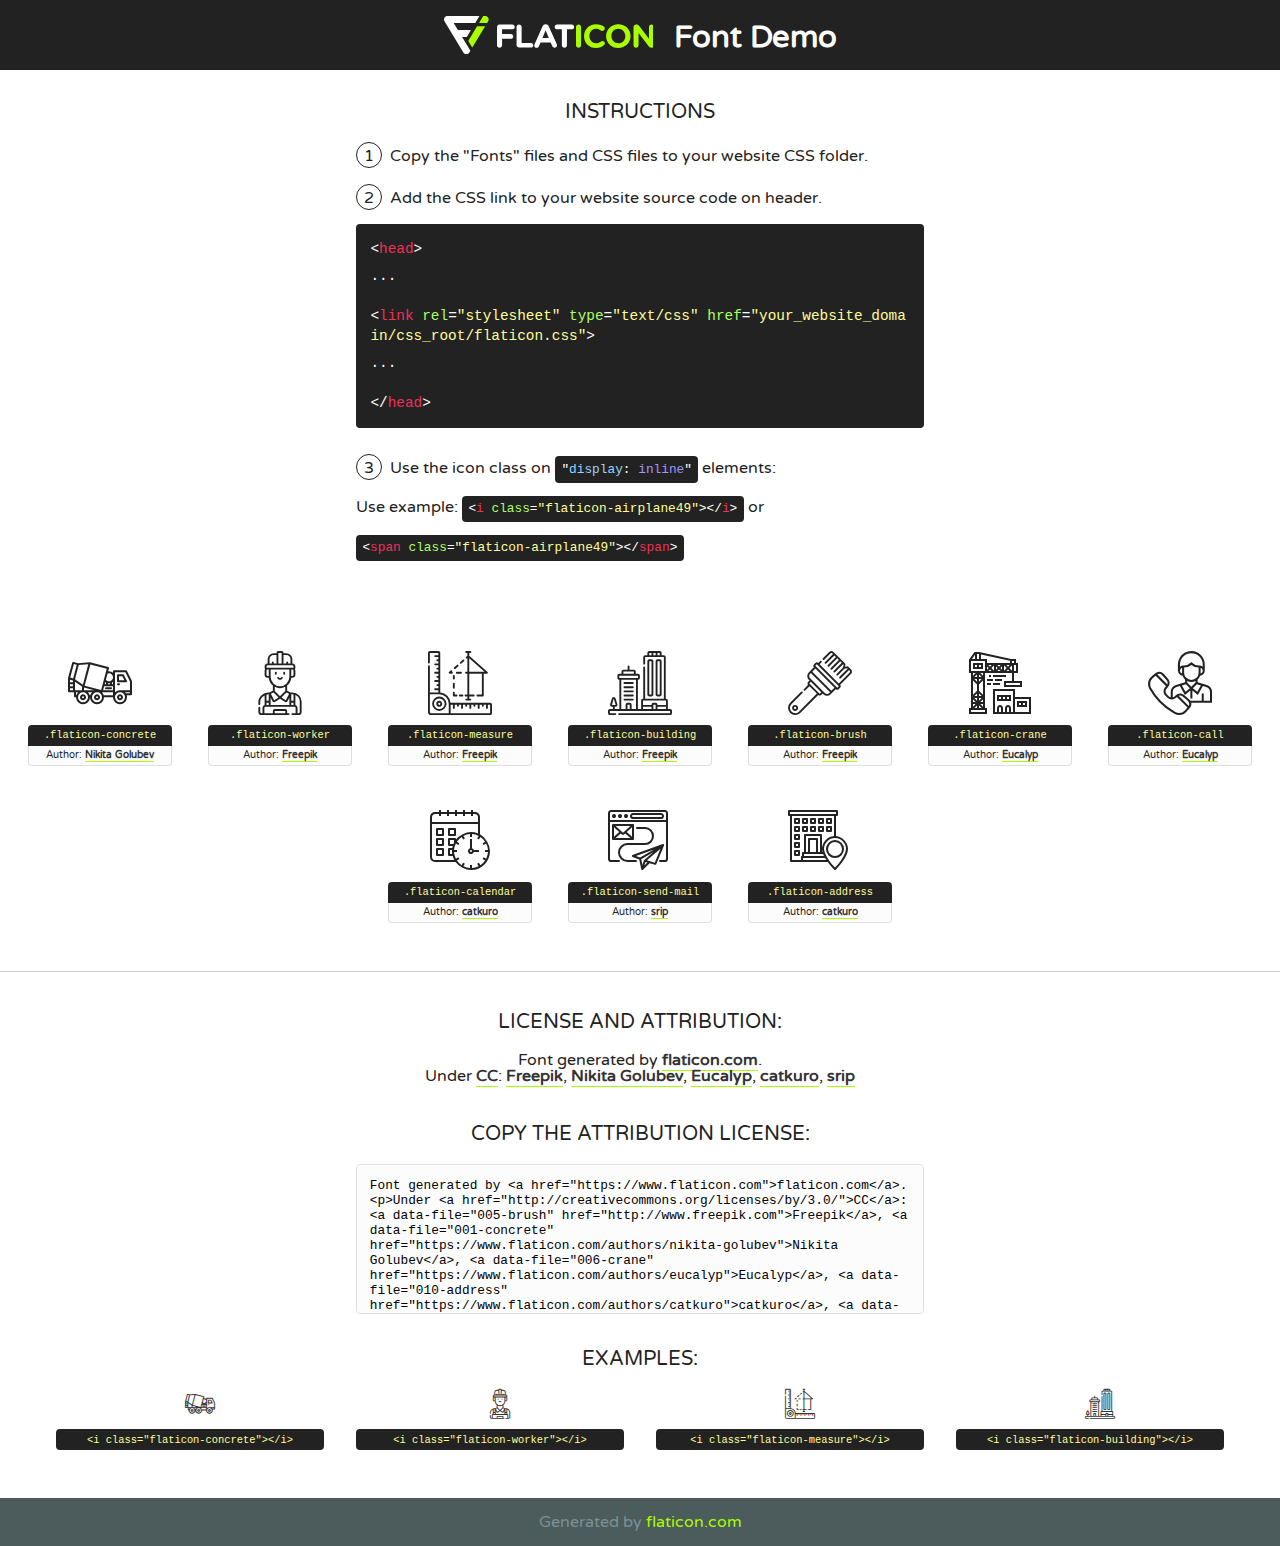
<file: lib/flaticon/font/flaticon.html>
<!DOCTYPE html>
<!--
  Flaticon icon font: Flaticon
  Creation date: 23/08/2020 07:24
-->
<html>
<!DOCTYPE html>
<html>

<head>
    <title>Flaticon WebFont</title>
    <link href="http://fonts.googleapis.com/css?family=Varela+Round" rel="stylesheet" type="text/css" />
    <link rel="stylesheet" type="text/css" href="flaticon.css">
    <meta charset="UTF-8">
    <style>
    html, body, div, span, applet, object, iframe,
    h1, h2, h3, h4, h5, h6, p, blockquote, pre,
    a, abbr, acronym, address, big, cite, code,
    del, dfn, em, img, ins, kbd, q, s, samp,
    small, strike, strong, sub, sup, tt, var,
    b, u, i, center,
    dl, dt, dd, ol, ul, li,
    fieldset, form, label, legend,
    table, caption, tbody, tfoot, thead, tr, th, td,
    article, aside, canvas, details, embed, 
    figure, figcaption, footer, header, hgroup, 
    menu, nav, output, ruby, section, summary,
    time, mark, audio, video {
        margin: 0;
        padding: 0;
        border: 0;
        font-size: 100%;
        font: inherit;
        vertical-align: baseline;
    }
    /* HTML5 display-role reset for older browsers */
    article, aside, details, figcaption, figure, 
    footer, header, hgroup, menu, nav, section {
        display: block;
    }
    body {
        line-height: 1;
    }
    ol, ul {
        list-style: none;
    }
    blockquote, q {
        quotes: none;
    }
    blockquote:before, blockquote:after,
    q:before, q:after {
        content: '';
        content: none;
    }
    table {
        border-collapse: collapse;
        border-spacing: 0;
    }
    body {
        font-family: 'Varela Round', Helvetica, Arial, sans-serif;
        font-size: 16px;
        color: #222;
    }
    a {
        color: #333;
        border-bottom: 1px solid #a9fd00;
        font-weight: bold;
        text-decoration: none;
    }
    * {
        -moz-box-sizing: border-box;
        -webkit-box-sizing: border-box;
        box-sizing: border-box;
        margin: 0;
        padding: 0;
    }
    [class^="flaticon-"]:before, [class*=" flaticon-"]:before, [class^="flaticon-"]:after, [class*=" flaticon-"]:after {
        font-family: Flaticon;
        font-size: 30px;
        font-style: normal;
        margin-left: 20px;
        color: #333;
    }
    .wrapper {
        max-width: 600px;
        margin: auto;
        padding: 0 1em;
    }
    .title {
        font-size: 1.25em;
        text-align: center;
        margin-bottom: 1em;
        text-transform: uppercase;
    }
    header {
        text-align: center;
        background-color: #222;
        color: #fff;
        padding: 1em;
    }
    header .logo {
        width: 210px;
        height: 38px;
        display: inline-block;
        vertical-align: middle;
        margin-right: 1em;
        border: none;
    }
    header strong {
        font-size: 1.95em;
        font-weight: bold;
        vertical-align: middle;
        margin-top: 5px;
        display: inline-block;
    }
    .demo {
        margin: 2em auto;
        line-height: 1.25em;
    }
    .demo ul li {
        margin-bottom: 1em;
    }
    .demo ul li .num {
        color: #222;
        border-radius: 20px;
        display: inline-block;
        width: 26px;
        padding: 3px;
        height: 26px;
        text-align: center;
        margin-right: 0.5em;
        border: 1px solid #222;
    }
    .demo ul li code {
        background-color: #222;
        border-radius: 4px;
        padding: 0.25em 0.5em;
        display: inline-block;
        color: #fff;
        font-family: Consolas,Monaco,Lucida Console,Liberation Mono,DejaVu Sans Mono,Bitstream Vera Sans Mono,Courier New, monospace;
        font-weight: lighter;
        margin-top: 1em;
        font-size: 0.8em;
        word-break: break-all;
    }
    .demo ul li code.big {
        padding: 1em;
        font-size: 0.9em;
    }
    .demo ul li code .red {
        color: #EF3159;
    }
    .demo ul li code .green {
        color: #ACFF65;
    }
    .demo ul li code .yellow {
        color: #FFFF99;
    }
    .demo ul li code .blue {
        color: #99D3FF;
    }
    .demo ul li code .purple {
        color: #A295FF;
    }
    .demo ul li code .dots {
        margin-top: 0.5em;
        display: block;
    }
    #glyphs {
        border-bottom: 1px solid #ccc;
        padding: 2em 0;
        text-align: center;
    }
    .glyph {
        display: inline-block;
        width: 9em;
        margin: 1em;
        text-align: center;
        vertical-align: top;
        background: #FFF;
    }
    .glyph .glyph-icon {
        padding: 10px;
        display: block;
        font-family:"Flaticon";
        font-size: 64px;
        line-height: 1;
    }
    .glyph .glyph-icon:before {
        font-size: 64px;
        color: #222;
        margin-left: 0;
    }
    .class-name {
        font-size: 0.65em;
        background-color: #222;
        color: #fff;
        border-radius: 4px 4px 0 0;
        padding: 0.5em;
        color: #FFFF99;
        font-family: Consolas,Monaco,Lucida Console,Liberation Mono,DejaVu Sans Mono,Bitstream Vera Sans Mono,Courier New, monospace;
    }
    .author-name {
        font-size: 0.6em;
        background-color: #fcfcfd;
        border: 1px solid #DEDEE4;
        border-top: 0;
        border-radius: 0 0 4px 4px;
        padding: 0.5em;
    }
    .class-name:last-child {
        font-size: 10px;
        color:#888;
    }
    .class-name:last-child a {
        font-size: 10px;
        color:#555;
    }
    .class-name:last-child a:hover {
        color:#a9fd00;
    }
    .glyph > input {
        display: block;
        width: 100px;
        margin: 5px auto;
        text-align: center;
        font-size: 12px;
        cursor: text;
    }
    .glyph > input.icon-input {
        font-family:"Flaticon";
        font-size: 16px;
        margin-bottom: 10px;
    }
    .attribution .title {
        margin-top: 2em;
    }
    .attribution textarea {
        background-color: #fcfcfd;
        padding: 1em;
        border: none;
        box-shadow: none;
        border: 1px solid #DEDEE4;
        border-radius: 4px;
        resize: none;
        width: 100%;
        height: 150px;
        font-size: 0.8em;
        font-family: Consolas,Monaco,Lucida Console,Liberation Mono,DejaVu Sans Mono,Bitstream Vera Sans Mono,Courier New, monospace;
        -webkit-appearance: none;
    }
    .iconsuse {
        margin: 2em auto;
        text-align: center;
        max-width: 1200px;
    }
    .iconsuse:after {
        content: '';
        display: table;
        clear: both;
    }
    .iconsuse .image {
        float: left;
        width: 25%;
        padding: 0 1em;
    }
    .iconsuse .image p {
        margin-bottom: 1em;
    }
    .iconsuse .image span {
        display: block;
        font-size: 0.65em;
        background-color: #222;
        color: #fff;
        border-radius: 4px;
        padding: 0.5em;
        color: #FFFF99;
        margin-top: 1em;
        font-family: Consolas,Monaco,Lucida Console,Liberation Mono,DejaVu Sans Mono,Bitstream Vera Sans Mono,Courier New, monospace;
    }
    #footer {
        text-align: center;
        background-color: #4C5B5C;
        color: #7c9192;
        padding: 1em;
    }
    #footer a {
        border: none;
        color: #a9fd00;
        font-weight: normal;
    }
    @media (max-width: 960px) {
        .iconsuse .image {
            width: 50%;
        }
    }
    @media (max-width: 560px) {
        .iconsuse .image {
            width: 100%;
        }
    }
    </style>
</head>

<body class="characters-off">

    <header>
        <a href="https://www.flaticon.com" target="_blank" class="logo">
            <svg version="1.1" xmlns="http://www.w3.org/2000/svg" xmlns:xlink="http://www.w3.org/1999/xlink" xmlns:a="http://ns.adobe.com/AdobeSVGViewerExtensions/3.0/" viewBox="0 0 560.875 102.036" enable-background="new 0 0 560.875 102.036" xml:space="preserve">
                <defs>
                </defs>
                <g>
                    <g class="letters">
                        <path fill="#ffffff" d="M141.596,29.675c0-3.777,2.985-6.767,6.764-6.767h34.438c3.426,0,6.15,2.728,6.15,6.15
                        c0,3.43-2.724,6.149-6.15,6.149h-27.674v13.091h23.719c3.429,0,6.151,2.724,6.151,6.15c0,3.43-2.723,6.149-6.151,6.149h-23.719
                        v17.574c0,3.773-2.986,6.761-6.764,6.761c-3.779,0-6.764-2.989-6.764-6.761V29.675z"></path>
                        <path fill="#ffffff" d="M193.844,29.149c0-3.781,2.985-6.767,6.764-6.767c3.776,0,6.763,2.985,6.763,6.767v42.957h25.039
                        c3.426,0,6.149,2.726,6.149,6.153c0,3.425-2.723,6.15-6.149,6.15h-31.802c-3.779,0-6.764-2.986-6.764-6.768V29.149z"></path>
                        <path fill="#ffffff" d="M241.891,75.71l21.438-48.407c1.492-3.341,4.215-5.357,7.906-5.357h0.792
                        c3.686,0,6.323,2.017,7.815,5.357l21.439,48.407c0.436,0.967,0.701,1.845,0.701,2.723c0,3.602-2.809,6.501-6.414,6.501
                        c-3.161,0-5.269-1.845-6.499-4.655l-4.132-9.661h-27.059l-4.301,10.102c-1.144,2.631-3.426,4.214-6.237,4.214
                        c-3.517,0-6.24-2.81-6.24-6.325C241.1,77.64,241.451,76.677,241.891,75.71z M279.932,58.666l-8.521-20.297l-8.526,20.297H279.932
                        z"></path>
                        <path fill="#ffffff" d="M314.864,35.387H301.86c-3.429,0-6.239-2.813-6.239-6.238c0-3.429,2.811-6.24,6.239-6.24h39.533
                        c3.426,0,6.237,2.811,6.237,6.24c0,3.425-2.811,6.238-6.237,6.238h-13.001v42.785c0,3.773-2.99,6.761-6.764,6.761
                        c-3.779,0-6.764-2.989-6.764-6.761V35.387z"></path>
                        <path fill="#A9FD00" d="M352.615,29.149c0-3.781,2.985-6.767,6.767-6.767c3.774,0,6.761,2.985,6.761,6.767v49.024
                        c0,3.773-2.987,6.761-6.761,6.761c-3.781,0-6.767-2.989-6.767-6.761V29.149z"></path>
                        <path fill="#A9FD00" d="M374.132,53.836v-0.179c0-17.481,13.178-31.801,32.065-31.801c9.22,0,15.459,2.458,20.557,6.238
                        c1.402,1.054,2.637,2.985,2.637,5.357c0,3.692-2.985,6.59-6.681,6.59c-1.845,0-3.071-0.702-4.044-1.319
                        c-3.776-2.813-7.729-4.393-12.562-4.393c-10.364,0-17.831,8.611-17.831,19.154v0.173c0,10.542,7.291,19.329,17.831,19.329
                        c5.715,0,9.492-1.756,13.359-4.834c1.049-0.874,2.458-1.491,4.039-1.491c3.429,0,6.325,2.813,6.325,6.236
                        c0,2.106-1.056,3.78-2.282,4.834c-5.539,4.834-12.036,7.733-21.878,7.733C387.572,85.464,374.132,71.493,374.132,53.836z"></path>
                        <path fill="#A9FD00" d="M433.009,53.836v-0.179c0-17.481,13.79-31.801,32.766-31.801c18.981,0,32.592,14.143,32.592,31.628v0.173
                        c0,17.483-13.785,31.807-32.769,31.807C446.625,85.464,433.009,71.32,433.009,53.836z M484.224,53.836v-0.179
                        c0-10.539-7.725-19.326-18.626-19.326c-10.893,0-18.449,8.611-18.449,19.154v0.173c0,10.542,7.73,19.329,18.626,19.329
                        C476.676,72.986,484.224,64.378,484.224,53.836z"></path>
                        <path fill="#A9FD00" d="M506.233,29.321c0-3.774,2.99-6.763,6.767-6.763h1.401c3.252,0,5.183,1.583,7.029,3.953l26.093,34.265
                        V29.059c0-3.692,2.99-6.677,6.681-6.677c3.683,0,6.671,2.985,6.671,6.677v48.934c0,3.78-2.987,6.765-6.764,6.765h-0.436
                        c-3.257,0-5.188-1.581-7.034-3.953l-27.056-35.492v32.944c0,3.687-2.985,6.676-6.678,6.676c-3.683,0-6.673-2.989-6.673-6.676
                        V29.321z"></path>
                    </g>
                    <g class="insignia">
                        <path fill="#ffffff" d="M48.372,56.137h12.517l11.156-18.537H37.186L25.688,18.539h57.825L94.668,0H9.271
                        C5.925,0,2.842,1.801,1.198,4.716c-1.644,2.907-1.593,6.482,0.134,9.343l50.38,83.501c1.678,2.781,4.689,4.476,7.938,4.476
                        c3.246,0,6.257-1.695,7.935-4.476l2.898-4.804L48.372,56.137z"></path>
                        <g class="i">
                            <path fill="#A9FD00" d="M93.575,18.539h0.031v0.004l21.652,0.004l2.705-4.488c1.727-2.861,1.778-6.436,0.133-9.343
                            C116.454,1.801,113.371,0,110.026,0h-5.294L93.575,18.539z"></path>
                            <polygon fill="#A9FD00" points="88.291,27.356 64.725,66.486 75.519,84.404 109.942,27.356"></polygon>
                        </g>
                    </g>
                </g>
            </svg>
        </a>
        <strong>Font Demo</strong>
    </header>


    <section class="demo wrapper">

        <p class="title">Instructions</p>

        <ul>
            <li>
                <span class="num">1</span>Copy the "Fonts" files and CSS files to your website CSS folder.
            </li>
            <li>
                <span class="num">2</span>Add the CSS link to your website source code on header.
                <code class="big">
                    &lt;<span class="red">head</span>&gt;
                    <br/><span class="dots">...</span>
                    <br/>&lt;<span class="red">link</span> <span class="green">rel</span>=<span class="yellow">"stylesheet"</span> <span class="green">type</span>=<span class="yellow">"text/css"</span> <span class="green">href</span>=<span class="yellow">"your_website_domain/css_root/flaticon.css"</span>&gt;
                    <br/><span class="dots">...</span>
                    <br/>&lt;/<span class="red">head</span>&gt;
                </code>
            </li>

            <li>
                <p>
                    <span class="num">3</span>Use the icon class on <code>"<span class="blue">display</span>:<span class="purple"> inline</span>"</code> elements:
                    <br />
                    Use example: <code>&lt;<span class="red">i</span> <span class="green">class</span>=<span class="yellow">&quot;flaticon-airplane49&quot;</span>&gt;&lt;/<span class="red">i</span>&gt;</code> or <code>&lt;<span class="red">span</span> <span class="green">class</span>=<span class="yellow">&quot;flaticon-airplane49&quot;</span>&gt;&lt;/<span class="red">span</span>&gt;</code>
            </li>
        </ul>

    </section>




   <section id="glyphs">          
    
      
        <div class="glyph"><div class="glyph-icon flaticon-concrete"></div>
            <div class="class-name">.flaticon-concrete</div>
            <div class="author-name">Author: <a data-file="001-concrete" href="https://www.flaticon.com/authors/nikita-golubev">Nikita Golubev</a> </div> 
        </div>        
        
        <div class="glyph"><div class="glyph-icon flaticon-worker"></div>
            <div class="class-name">.flaticon-worker</div>
            <div class="author-name">Author: <a data-file="002-worker" href="http://www.freepik.com">Freepik</a> </div> 
        </div>        
        
        <div class="glyph"><div class="glyph-icon flaticon-measure"></div>
            <div class="class-name">.flaticon-measure</div>
            <div class="author-name">Author: <a data-file="003-measure" href="http://www.freepik.com">Freepik</a> </div> 
        </div>        
        
        <div class="glyph"><div class="glyph-icon flaticon-building"></div>
            <div class="class-name">.flaticon-building</div>
            <div class="author-name">Author: <a data-file="004-building" href="http://www.freepik.com">Freepik</a> </div> 
        </div>        
        
        <div class="glyph"><div class="glyph-icon flaticon-brush"></div>
            <div class="class-name">.flaticon-brush</div>
            <div class="author-name">Author: <a data-file="005-brush" href="http://www.freepik.com">Freepik</a> </div> 
        </div>        
        
        <div class="glyph"><div class="glyph-icon flaticon-crane"></div>
            <div class="class-name">.flaticon-crane</div>
            <div class="author-name">Author: <a data-file="006-crane" href="https://www.flaticon.com/authors/eucalyp">Eucalyp</a> </div> 
        </div>        
        
        <div class="glyph"><div class="glyph-icon flaticon-call"></div>
            <div class="class-name">.flaticon-call</div>
            <div class="author-name">Author: <a data-file="007-call" href="https://www.flaticon.com/authors/eucalyp">Eucalyp</a> </div> 
        </div>        
        
        <div class="glyph"><div class="glyph-icon flaticon-calendar"></div>
            <div class="class-name">.flaticon-calendar</div>
            <div class="author-name">Author: <a data-file="008-calendar" href="https://www.flaticon.com/authors/catkuro">catkuro</a> </div> 
        </div>        
        
        <div class="glyph"><div class="glyph-icon flaticon-send-mail"></div>
            <div class="class-name">.flaticon-send-mail</div>
            <div class="author-name">Author: <a data-file="009-send-mail" href="https://www.flaticon.com/authors/srip">srip</a> </div> 
        </div>        
        
        <div class="glyph"><div class="glyph-icon flaticon-address"></div>
            <div class="class-name">.flaticon-address</div>
            <div class="author-name">Author: <a data-file="010-address" href="https://www.flaticon.com/authors/catkuro">catkuro</a> </div> 
        </div>        
        

    </section>



    <section class="attribution wrapper"   style="text-align:center;">

      <div class="title">License and attribution:</div><div class="attrDiv">Font generated by <a href="https://www.flaticon.com">flaticon.com</a>. <div><p>Under <a href="http://creativecommons.org/licenses/by/3.0/">CC</a>: <a data-file="005-brush" href="http://www.freepik.com">Freepik</a>, <a data-file="001-concrete" href="https://www.flaticon.com/authors/nikita-golubev">Nikita Golubev</a>, <a data-file="006-crane" href="https://www.flaticon.com/authors/eucalyp">Eucalyp</a>, <a data-file="010-address" href="https://www.flaticon.com/authors/catkuro">catkuro</a>, <a data-file="009-send-mail" href="https://www.flaticon.com/authors/srip">srip</a></p>  </div>
      </div>
      <div class="title">Copy the Attribution License:</div>

    <textarea onclick="this.focus();this.select();">Font generated by &lt;a href=&quot;https://www.flaticon.com&quot;&gt;flaticon.com&lt;/a&gt;. <p>Under <a href="http://creativecommons.org/licenses/by/3.0/">CC</a>: <a data-file="005-brush" href="http://www.freepik.com">Freepik</a>, <a data-file="001-concrete" href="https://www.flaticon.com/authors/nikita-golubev">Nikita Golubev</a>, <a data-file="006-crane" href="https://www.flaticon.com/authors/eucalyp">Eucalyp</a>, <a data-file="010-address" href="https://www.flaticon.com/authors/catkuro">catkuro</a>, <a data-file="009-send-mail" href="https://www.flaticon.com/authors/srip">srip</a></p>  
     </textarea>

    </section>

    <section class="iconsuse">

          <div class="title">Examples:</div>            
             
            <div class="image">
                <p>
                    <i class="glyph-icon flaticon-concrete"></i> 
                    <span>&lt;i class=&quot;flaticon-concrete&quot;&gt;&lt;/i&gt;</span>
                </p>
            </div>
            
            <div class="image">
                <p>
                    <i class="glyph-icon flaticon-worker"></i> 
                    <span>&lt;i class=&quot;flaticon-worker&quot;&gt;&lt;/i&gt;</span>
                </p>
            </div>
            
            <div class="image">
                <p>
                    <i class="glyph-icon flaticon-measure"></i> 
                    <span>&lt;i class=&quot;flaticon-measure&quot;&gt;&lt;/i&gt;</span>
                </p>
            </div>
            
            <div class="image">
                <p>
                    <i class="glyph-icon flaticon-building"></i> 
                    <span>&lt;i class=&quot;flaticon-building&quot;&gt;&lt;/i&gt;</span>
                </p>
            </div>
                       
        </div>
                            
    </section>

<div id="footer">
    <div>Generated by <a href="https://www.flaticon.com">flaticon.com</a>
    </div>
</div>



</body>
</html>
</file>
<file: lib/flaticon/font/flaticon.css>
/*
  	Flaticon icon font: Flaticon
  	Creation date: 23/08/2020 07:24
  	*/

@font-face {
  font-family: "Flaticon";
  src: url("./Flaticon.eot");
  src: url("./Flaticon.eot?#iefix") format("embedded-opentype"),
       url("./Flaticon.woff2") format("woff2"),
       url("./Flaticon.woff") format("woff"),
       url("./Flaticon.ttf") format("truetype"),
       url("./Flaticon.svg#Flaticon") format("svg");
  font-weight: normal;
  font-style: normal;
}

@media screen and (-webkit-min-device-pixel-ratio:0) {
  @font-face {
    font-family: "Flaticon";
    src: url("./Flaticon.svg#Flaticon") format("svg");
  }
}

[class^="flaticon-"]:before, [class*=" flaticon-"]:before,
[class^="flaticon-"]:after, [class*=" flaticon-"]:after {   
  font-family: Flaticon;
        font-size: 20px;
font-style: normal;
margin-left: 20px;
}

.flaticon-concrete:before { content: "\f100"; }
.flaticon-worker:before { content: "\f101"; }
.flaticon-measure:before { content: "\f102"; }
.flaticon-building:before { content: "\f103"; }
.flaticon-brush:before { content: "\f104"; }
.flaticon-crane:before { content: "\f105"; }
.flaticon-call:before { content: "\f106"; }
.flaticon-calendar:before { content: "\f107"; }
.flaticon-send-mail:before { content: "\f108"; }
.flaticon-address:before { content: "\f109"; }
</file>
<file: css/style.css>
/*******************************/
/********* General CSS *********/
/*******************************/
body {
  color: #666666;
  background: #dddddd;
  font-family: "Poppins", sans-serif;
  font-weight: 400;
}

h1,
h2,
h3,
h4,
h5,
h6 {
  color: #78b732;
}

a {
  color: #666666;
  transition: 0.3s;
}

a:hover,
a:active,
a:focus {
  color: #ffffff;
  outline: none;
  text-decoration: none;
}

.btn:focus {
  box-shadow: none;
}

.wrapper {
  position: relative;
  width: 100%;
  max-width: 1366px;
  margin: 0 auto;
  background: #ffffff;
}

.back-to-top {
  position: fixed;
  display: none;
  background: #ffffff;
  color: #121518;
  width: 44px;
  height: 44px;
  text-align: center;
  line-height: 1;
  font-size: 22px;
  right: 15px;
  bottom: 15px;
  transition: background 0.5s;
  z-index: 9;
}

.back-to-top:hover {
  color: #ffffff;
  background: #121518;
}

.back-to-top i {
  padding-top: 10px;
}

.btn {
  transition: 0.3s;
}

/**********************************/
/********** Top Bar CSS ***********/
/**********************************/
.top-bar {
  position: relative;
  height: 90px;
  background: #ffffff;
}

.top-bar .logo {
  padding: 15px 0;
  text-align: left;
  overflow: hidden;
}

.top-bar .logo h1 {
  margin: 0;
  color: #78b732;
  font-size: 60px;
  line-height: 60px;
  font-weight: 700;
}

.top-bar .logo img {
  max-width: 100%;
  max-height: 60px;
}

.top-bar .top-bar-item {
  display: flex;
  align-items: center;
  justify-content: flex-end;
}

.top-bar .top-bar-icon {
  width: 40px;
  display: flex;
  align-items: center;
  justify-content: center;
}

.top-bar .top-bar-icon [class^="flaticon-"]::before {
  margin: 0;
  color: #78b732;
  font-size: 40px;
}

.top-bar .top-bar-text {
  padding-left: 15px;
}

.top-bar .top-bar-text h3 {
  margin: 0 0 5px 0;
  color: #78b732;
  font-size: 16px;
  font-weight: 400;
}

.top-bar .top-bar-text p {
  margin: 0;
  color: #78b732;
  font-size: 13px;
  font-weight: 400;
}

@media (min-width: 992px) {
  .top-bar {
    padding: 0 60px;
  }
}

@media (max-width: 991.98px) {
  .top-bar .logo {
    text-align: center;
  }
}

/**********************************/
/*********** Nav Bar CSS **********/
/**********************************/
.nav-bar {
  position: relative;
  background: #ffffff;
  transition: 0.3s;
}

.nav-bar .container-fluid {
  padding: 0;
}

.nav-bar.nav-sticky {
  position: fixed;
  top: 0;
  width: 100%;
  max-width: 1366px;
  box-shadow: 0 2px 5px rgba(0, 0, 0, 0.3);
  z-index: 999;
}

.nav-bar .navbar {
  height: 100%;
  background: #78b732 !important;
}

.navbar-dark .navbar-nav .nav-link,
.navbar-dark .navbar-nav .nav-link:focus,
.navbar-dark .navbar-nav .nav-link:hover,
.navbar-dark .navbar-nav .nav-link.active {
  padding: 10px 10px 8px 10px;
  color: #ffffff;
}

.navbar-dark .navbar-nav .nav-link:hover,
.navbar-dark .navbar-nav .nav-link.active {
  color: #ffffff;
  transition: none;
}

.nav-bar .dropdown-menu {
  margin-top: 0;
  border: 0;
  border-radius: 0;
  background: #f8f9fa;
}

.nav-bar .btn {
  color: #ffffff;
  border: 2px solid #ffffff;
  border-radius: 0;
}

.nav-bar .btn:hover {
  color: #78b732;
  background: #ffffff;
  border-color: #ffffff;
}

@media (min-width: 992px) {
  .nav-bar {
    padding: 0 75px;
  }

  .nav-bar.nav-sticky {
    padding: 0;
  }

  .nav-bar .navbar {
    padding: 20px;
  }

  .nav-bar .navbar-brand {
    display: none;
  }

  .nav-bar a.nav-link {
    padding: 8px 15px;
    font-size: 15px;
    text-transform: uppercase;
  }
}

@media (max-width: 991.98px) {
  .nav-bar .navbar {
    padding: 15px;
  }

  .nav-bar a.nav-link {
    padding: 5px;
  }

  .nav-bar .dropdown-menu {
    box-shadow: none;
  }

  .nav-bar .btn {
    display: none;
  }
}

/*******************************/
/******** Carousel CSS *********/
/*******************************/
.carousel {
  position: relative;
  width: 100%;
  height: calc(100vh - 170px);
  min-height: 400px;
  margin: 0 auto;
  text-align: center;
  overflow: hidden;
}

.carousel .carousel-inner,
.carousel .carousel-item {
  position: relative;
  width: 100%;
  height: 100%;
}

.carousel .carousel-item img {
  width: 100%;
  height: 100%;
  object-fit: cover;
}

.carousel .carousel-item::after {
  position: absolute;
  content: "";
  width: 100%;
  height: 100%;
  top: 0;
  left: 0;
  background: rgba(0, 0, 0, 0.3);
  z-index: 1;
}

.carousel .carousel-caption {
  position: absolute;
  top: 0;
  bottom: 0;
  display: flex;
  align-items: center;
  justify-content: center;
  flex-direction: column;
  height: calc(100vh - 170px);
  min-height: 400px;
}

.carousel .carousel-caption p {
  color: #ffffff;
  font-size: 30px;
  margin-bottom: 15px;
  letter-spacing: 1px;
}

.carousel .carousel-caption h1 {
  color: #ffffff;
  font-size: 60px;
  font-weight: 700;
  margin-bottom: 35px;
}

.carousel .carousel-caption .btn {
  padding: 15px 35px;
  font-size: 18px;
  font-weight: 500;
  letter-spacing: 1px;
  text-transform: uppercase;
  color: #ffffff;
  background: transparent;
  border: 2px solid #ffffff;
  border-radius: 0;
  transition: 0.3s;
}

.carousel .carousel-caption .btn:hover {
  color: #78b732;
  background: #ffffff;
  border-color: #ffffff;
}

@media (max-width: 767.98px) {
  .carousel .carousel-caption h1 {
    font-size: 40px;
    font-weight: 700;
  }

  .carousel .carousel-caption p {
    font-size: 20px;
  }

  .carousel .carousel-caption .btn {
    padding: 12px 30px;
    font-size: 18px;
    font-weight: 500;
    letter-spacing: 0;
  }
}

@media (max-width: 575.98px) {
  .carousel .carousel-caption h1 {
    font-size: 30px;
    font-weight: 500;
  }

  .carousel .carousel-caption p {
    font-size: 16px;
  }

  .carousel .carousel-caption .btn {
    padding: 10px 25px;
    font-size: 16px;
    font-weight: 400;
    letter-spacing: 0;
  }
}

.carousel .animated {
  -webkit-animation-duration: 1.5s;
  animation-duration: 1.5s;
}

/*******************************/
/******* Page Header CSS *******/
/*******************************/
.page-header {
  position: relative;
  margin-bottom: 45px;
  padding: 90px 0;
  text-align: center;
  background: #ffffff;
}

.page-header h2 {
  position: relative;
  color: #78b732;
  font-size: 60px;
  font-weight: 700;
  margin-bottom: 20px;
  padding-bottom: 5px;
}

.page-header h2::after {
  position: absolute;
  content: "";
  width: 100px;
  height: 2px;
  left: calc(50% - 50px);
  bottom: 0;
  background: #78b732;
}

.page-header a {
  position: relative;
  padding: 0 12px;
  font-size: 22px;
  color: #78b732;
}

.page-header a:hover {
  color: #ffffff;
}

.page-header a::after {
  position: absolute;
  content: "/";
  width: 8px;
  height: 8px;
  top: -2px;
  right: -7px;
  text-align: center;
  color: #121518;
}

.page-header a:last-child::after {
  display: none;
}

@media (max-width: 991.98px) {
  .page-header {
    padding: 60px 0;
  }

  .page-header h2 {
    font-size: 45px;
  }

  .page-header a {
    font-size: 20px;
  }
}

@media (max-width: 767.98px) {
  .page-header {
    padding: 45px 0;
  }

  .page-header h2 {
    font-size: 35px;
  }

  .page-header a {
    font-size: 18px;
  }
}

/*******************************/
/******* Section Header ********/
/*******************************/
.section-header {
  position: relative;
  width: 100%;
  margin-bottom: 45px;
}

.section-header p {
  color: #78b732;
  font-size: 18px;
  font-weight: 600;
  margin-bottom: 5px;
}

.section-header h2 {
  margin: 0;
  position: relative;
  font-size: 50px;
  font-weight: 700;
}

@media (max-width: 767.98px) {
  .section-header h2 {
    font-size: 30px;
  }
}

/*******************************/
/********* Feature CSS *********/
/*******************************/
.feature {
  position: relative;
  margin-bottom: 45px;
}

.feature .col-md-12 {
  background: #78b732;
}

.feature .col-md-12:nth-child(2n) {
  color: #78b732;
  background: #ffffff;
}

.feature .feature-item {
  min-height: 250px;
  padding: 30px;
  display: flex;
  align-items: center;
  justify-content: flex-start;
}

.feature .feature-icon {
  position: relative;
  width: 60px;
  display: flex;
  align-items: center;
  justify-content: center;
}

.feature .feature-icon::before {
  position: absolute;
  content: "";
  width: 80px;
  height: 80px;
  top: -20px;
  left: -10px;
  border: 2px dotted #ffffff;
  border-radius: 60px;
  z-index: 1;
}

.feature .feature-icon::after {
  position: absolute;
  content: "";
  width: 79px;
  height: 79px;
  top: -18px;
  left: -9px;
  background: #78b732;
  border-radius: 60px;
  z-index: 2;
}

.feature .col-md-12:nth-child(2n) .feature-icon::after {
  background: #ffffff;
}

.feature .feature-icon [class^="flaticon-"]::before {
  position: relative;
  margin: 0;
  color: #ffffff;
  font-size: 60px;
  line-height: 60px;
  z-index: 3;
}

.feature .feature-text {
  padding-left: 30px;
}

.feature .feature-text h3 {
  margin: 0 0 10px 0;
  color: #ffffff;
  font-size: 25px;
  font-weight: 600;
}

.feature .feature-text p {
  margin: 0;
  color: #ffffff;
  font-size: 18px;
  font-weight: 400;
}

.feature .col-md-12:nth-child(2n) [class^="flaticon-"]::before,
.feature .col-md-12:nth-child(2n) h3,
.feature .col-md-12:nth-child(2n) p {
  color: #78b732;
}

/*******************************/
/********** About CSS **********/
/*******************************/
.about {
  position: relative;
  width: 100%;
  padding: 45px 0;
}

.about .section-header {
  margin-bottom: 30px;
}

.about .about-img {
  position: relative;
  height: 100%;
}

.about .about-img img {
  width: 100%;
  height: 100%;
  object-fit: cover;
}

.about .about-text p {
  font-size: 16px;
}

.about .about-text a.btn {
  position: relative;
  margin-top: 15px;
  padding: 15px 35px;
  font-size: 16px;
  font-weight: 500;
  letter-spacing: 1px;
  color: #78b732;
  border-radius: 0;
  background: #ffffff;
  transition: 0.3s;
}

.about .about-text a.btn:hover {
  color: #ffffff;
  background: #78b732;
}

@media (max-width: 767.98px) {
  .about .about-img {
    margin-bottom: 30px;
    height: auto;
  }
}

/*******************************/
/********** Fact CSS ***********/
/*******************************/
.fact {
  position: relative;
  width: 100%;
  padding: 45px 0;
}

.fact .col-6 {
  display: flex;
  align-items: flex-start;
}

.fact .fact-icon {
  position: relative;
  margin: 7px 15px 0 15px;
  width: 60px;
  display: flex;
  align-items: center;
  justify-content: center;
}

.fact .fact-icon [class^="flaticon-"]::before {
  margin: 0;
  font-size: 60px;
  line-height: 60px;
  background-image: linear-gradient(#ffffff, #ffffff);
  -webkit-background-clip: text;
  -webkit-text-fill-color: transparent;
}

.fact .fact-right .fact-icon [class^="flaticon-"]::before {
  background-image: linear-gradient(#ffffff, #78b732);
}

.fact .fact-left,
.fact .fact-right {
  padding-top: 60px;
  padding-bottom: 60px;
}

.fact .fact-text h2 {
  font-size: 35px;
  font-weight: 700;
}

.fact .fact-text p {
  margin: 0;
  font-size: 16px;
  font-weight: 600;
  text-transform: uppercase;
}

.fact .fact-left {
  color: #ffffff;
  background: #78b732;
}

.fact .fact-right {
  color: #78b732;
  background: #ffffff;
}

.fact .fact-left h2 {
  color: #ffffff;
}

/*******************************/
/********* Service CSS *********/
/*******************************/
.service {
  position: relative;
  width: 100%;
  padding: 45px 0 15px 0;
}

.service .service-item {
  position: relative;
  width: 100%;
  text-align: center;
  margin-bottom: 30px;
}

.service .service-img {
  position: relative;
  overflow: hidden;
}

.service .service-img img {
  width: 100%;
}

.service .service-overlay {
  position: absolute;
  width: 100%;
  height: 100%;
  top: 0;
  left: 0;
  padding: 30px;
  display: flex;
  align-items: center;
  justify-content: center;
  background: rgba(3, 15, 39, 0.7);
  transition: 0.5s;
  opacity: 0;
}

.service .service-item:hover .service-overlay {
  opacity: 1;
}

.service .service-overlay p {
  margin: 0;
  color: #ffffff;
}

.service .service-text {
  display: flex;
  align-items: center;
  height: 60px;
  background: #78b732;
  overflow: hidden;
  white-space: nowrap;
  text-overflow: ellipsis;
}

.service .service-text h3 {
  margin: 0;
  padding: 0 15px 0 25px;
  width: calc(100% - 60px);
  font-size: 20px;
  font-weight: 700;
  color: #ffffff;
  text-align: left;
  overflow: hidden;
  white-space: nowrap;
  text-overflow: ellipsis;
}

.service .service-item a.btn {
  width: 60px;
  height: 60px;
  padding: 3px 0 0 3px;
  display: flex;
  align-items: center;
  justify-content: center;
  font-size: 60px;
  line-height: 60px;
  font-weight: 100;
  color: #78b732;
  background: #ffffff;
  border-radius: 0;
  transition: 0.3s;
}

.service .service-item:hover a.btn {
  color: #ffffff;
}

/*******************************/
/********** Video CSS **********/
/*******************************/
.video {
  position: relative;
  margin: 45px 0;
  height: 100%;
  min-height: 500px;
  background: linear-gradient(rgba(3, 15, 39, 0.9), rgba(3, 15, 39, 0.9)),
    url(../img/carousel-1.jpg);
  background-attachment: fixed;
  background-position: center;
  background-repeat: no-repeat;
  background-size: cover;
}

.video .btn-play {
  position: absolute;
  z-index: 1;
  top: 50%;
  left: 50%;
  transform: translateX(-50%) translateY(-50%);
  box-sizing: content-box;
  display: block;
  width: 32px;
  height: 44px;
  border-radius: 50%;
  border: none;
  outline: none;
  padding: 18px 20px 18px 28px;
}

.video .btn-play:before {
  content: "";
  position: absolute;
  z-index: 0;
  left: 50%;
  top: 50%;
  transform: translateX(-50%) translateY(-50%);
  display: block;
  width: 100px;
  height: 100px;
  background: #ffffff;
  border-radius: 50%;
  animation: pulse-border 1500ms ease-out infinite;
}

.video .btn-play:after {
  content: "";
  position: absolute;
  z-index: 1;
  left: 50%;
  top: 50%;
  transform: translateX(-50%) translateY(-50%);
  display: block;
  width: 100px;
  height: 100px;
  background: #ffffff;
  border-radius: 50%;
  transition: all 200ms;
}

.video .btn-play:hover:after {
  background-color: darken(#ffffff, 10%);
}

.video .btn-play img {
  position: relative;
  z-index: 3;
  max-width: 100%;
  width: auto;
  height: auto;
}

.video .btn-play span {
  display: block;
  position: relative;
  z-index: 3;
  width: 0;
  height: 0;
  border-left: 32px solid #78b732;
  border-top: 22px solid transparent;
  border-bottom: 22px solid transparent;
}

@keyframes pulse-border {
  0% {
    transform: translateX(-50%) translateY(-50%) translateZ(0) scale(1);
    opacity: 1;
  }
  100% {
    transform: translateX(-50%) translateY(-50%) translateZ(0) scale(1.5);
    opacity: 0;
  }
}

#videoModal .modal-dialog {
  position: relative;
  max-width: 800px;
  margin: 60px auto 0 auto;
}

#videoModal .modal-body {
  position: relative;
  padding: 0px;
}

#videoModal .close {
  position: absolute;
  width: 30px;
  height: 30px;
  right: 0px;
  top: -30px;
  z-index: 999;
  font-size: 30px;
  font-weight: normal;
  color: #ffffff;
  background: #000000;
  opacity: 1;
}

/*******************************/
/*********** Team CSS **********/
/*******************************/
.team {
  position: relative;
  width: 100%;
  padding: 45px 0 15px 0;
}

.team .team-item {
  position: relative;
  margin-bottom: 30px;
  overflow: hidden;
}

.team .team-img {
  position: relative;
}

.team .team-img img {
  width: 100%;
}

.team .team-text {
  position: relative;
  padding: 25px 15px;
  text-align: center;
  background: #78b732;
  transition: 0.5s;
}

.team .team-text h2 {
  font-size: 20px;
  font-weight: 600;
  color: #ffffff;
  transition: 0.5s;
}

.team .team-text p {
  margin: 0;
  color: #ffffff;
}

.team .team-item:hover .team-text {
  background: #ffffff;
}

.team .team-item:hover .team-text h2 {
  color: #78b732;
  letter-spacing: 1px;
}

.team .team-social {
  position: absolute;
  width: 100px;
  top: 0;
  left: -50px;
  display: flex;
  flex-direction: column;
  font-size: 0;
}

.team .team-social a {
  position: relative;
  left: 0;
  width: 50px;
  height: 50px;
  display: flex;
  align-items: center;
  justify-content: center;
  font-size: 18px;
  color: #ffffff;
}

.team .team-item:hover .team-social a:first-child {
  background: #00acee;
  left: 50px;
  transition: 0.3s 0s;
}

.team .team-item:hover .team-social a:nth-child(2) {
  background: #3b5998;
  left: 50px;
  transition: 0.3s 0.1s;
}

.team .team-item:hover .team-social a:nth-child(3) {
  background: #0e76a8;
  left: 50px;
  transition: 0.3s 0.2s;
}

.team .team-item:hover .team-social a:nth-child(4) {
  background: #3f729b;
  left: 50px;
  transition: 0.3s 0.3s;
}

/*******************************/
/*********** FAQs CSS **********/
/*******************************/
.faqs {
  position: relative;
  width: 100%;
  padding: 45px 0;
  background-color: #78b732;
}

.faqs .row {
  position: relative;
}

.faqs .row::after {
  position: absolute;
  content: "";
  width: 1px;
  height: 100%;
  top: 0;
  left: calc(50% - 0.5px);
  background: #ffffff;
}

.faqs #accordion-1 {
  padding-right: 15px;
}

.faqs #accordion-2 {
  padding-left: 15px;
}

@media (max-width: 767.98px) {
  .faqs .row::after {
    display: none;
  }

  .faqs #accordion-1,
  .faqs #accordion-2 {
    padding: 0;
  }

  .faqs #accordion-2 {
    padding-top: 15px;
  }
}

.faqs .card {
  margin-bottom: 15px;
  border: none;
  border-radius: 0;
}

.faqs .card:last-child {
  margin-bottom: 0;
}

.faqs .card-header {
  padding: 0;
  border: none;
  background: #ffffff;
}

.faqs .card-header a {
  display: block;
  padding: 10px 25px;
  width: 100%;
  color: #121518;
  font-size: 16px;
  line-height: 40px;
  border: 1px solid rgba(0, 0, 0, 0.1);
  transition: 0.5s;
}

.faqs .card-header [data-toggle="collapse"][aria-expanded="true"] {
  background: #ffffff;
}

.faqs .card-header [data-toggle="collapse"]:after {
  font-family: "font Awesome 5 Free";
  content: "\f067";
  float: right;
  color: #ffffff;
  font-size: 12px;
  font-weight: 900;
  transition: 0.5s;
}

.faqs .card-header [data-toggle="collapse"][aria-expanded="true"]:after {
  font-family: "font Awesome 5 Free";
  content: "\f068";
  float: right;
  color: #78b732;
  font-size: 12px;
  font-weight: 900;
  transition: 0.5s;
}

.faqs .card-body {
  padding: 20px 25px;
  font-size: 16px;
  background: #ffffff;
  border: 1px solid rgba(0, 0, 0, 0.1);
  border-top: none;
}

/*******************************/
/******* Testimonial CSS *******/
/*******************************/
.testimonial {
  position: relative;
  margin: 45px 0;
  padding: 90px 0;
  text-align: center;
  background: linear-gradient(rgb(120, 183, 50, 0.9), rgba(120, 183, 50, 0.49)),
    url(../img/banner4.jpg);
  background-attachment: fixed;
  background-position: center;
  background-repeat: no-repeat;
  background-size: cover;
}

.testimonial .container {
  max-width: 760px;
}

.about-page .testimonial {
  padding-bottom: 90px;
}

.testimonial .testimonial-slider-nav {
  position: relative;
  width: 300px;
  margin: 0 auto;
}

.testimonial .testimonial-slider-nav .slick-slide {
  position: relative;
  opacity: 0;
  transition: 0.5s;
}

.testimonial .testimonial-slider-nav .slick-active {
  opacity: 1;
  transform: scale(1.3);
}

.testimonial .testimonial-slider-nav .slick-center {
  transform: scale(1.8);
  z-index: 1;
}

.testimonial .testimonial-slider-nav .slick-slide img {
  position: relative;
  display: block;
  margin-top: 37px;
  width: 100%;
  height: auto;
  border-radius: 100px;
}

.testimonial .testimonial-slider {
  position: relative;
  margin-top: 15px;
  padding-top: 50px;
}

.testimonial .testimonial-slider::before {
  position: absolute;
  content: "";
  width: 60px;
  height: 50px;
  top: 0;
  left: calc(50% - 30px);
}

.testimonial .testimonial-slider h3 {
  color: #ffffff;
  font-size: 22px;
  font-weight: 700;
}

.testimonial .testimonial-slider h4 {
  font-size: 14px;
  font-weight: 300;
  color: #ffffff;
  font-style: italic;
  margin-bottom: 10px;
}

.testimonial .testimonial-slider p {
  color: #ffffff;
  font-size: 16px;
  font-weight: 300;
  margin: 0;
}

/*******************************/
/*********** Blog CSS **********/
/*******************************/
.blog {
  position: relative;
  width: 100%;
  padding: 45px 0 15px 0;
}

.blog .blog-item {
  position: relative;
  width: 100%;
  text-align: center;
  margin-bottom: 30px;
}

.blog .blog-img {
  position: relative;
  overflow: hidden;
}

.blog .blog-img img {
  width: 100%;
}

.blog .blog-title {
  display: flex;
  align-items: center;
  height: 60px;
  background: #78b732;
  overflow: hidden;
  white-space: nowrap;
  text-overflow: ellipsis;
}

.blog .blog-title h3 {
  margin: 0;
  padding: 0 15px 0 25px;
  width: calc(100% - 60px);
  font-size: 18px;
  font-weight: 700;
  color: #ffffff;
  text-align: left;
  overflow: hidden;
  white-space: nowrap;
  text-overflow: ellipsis;
}

.blog .blog-title a.btn {
  width: 60px;
  height: 60px;
  padding: 3px 0 0 3px;
  display: flex;
  align-items: center;
  justify-content: center;
  font-size: 60px;
  line-height: 60px;
  font-weight: 100;
  color: #78b732;
  background: #ffffff;
  border-radius: 0;
  transition: 0.3s;
}

.blog .blog-item:hover a.btn {
  color: #ffffff;
}

.blog .blog-meta {
  position: relative;
  padding: 25px 0 10px 0;
  background: #f3f6ff;
}

.blog .blog-meta::after {
  position: absolute;
  content: "";
  width: 100px;
  height: 1px;
  left: calc(50% - 50px);
  bottom: 0;
  background: #ffffff;
}

.blog .blog-meta p {
  display: inline-block;
  margin: 0;
  padding: 0 3px;
  font-size: 14px;
  font-weight: 300;
  font-style: italic;
  color: #666666;
}

.blog .blog-meta p a {
  margin-left: 5px;
  font-style: normal;
}

.blog .blog-text {
  padding: 10px 25px 25px 25px;
  background: #f3f6ff;
}

.blog .blog-text p {
  margin: 0;
  font-size: 16px;
}

.blog .pagination .page-link {
  color: #78b732;
  border-radius: 0;
  border-color: #ffffff;
}

.blog .pagination .page-link:hover,
.blog .pagination .page-item.active .page-link {
  color: #ffffff;
  background: #78b732;
}

.blog .pagination .disabled .page-link {
  color: #999999;
}

/*******************************/
/******* Single Post CSS *******/
/*******************************/
.single {
  position: relative;
  padding: 45px 0;
}

.single .single-content {
  position: relative;
  margin-bottom: 30px;
  overflow: hidden;
}

.single .single-content img {
  margin-bottom: 20px;
  width: 100%;
}

.single .single-tags {
  margin: -5px -5px 41px -5px;
  font-size: 0;
}

.single .single-tags a {
  margin: 5px;
  display: inline-block;
  padding: 7px 15px;
  font-size: 14px;
  font-weight: 400;
  color: #666666;
  border: 1px solid #dddddd;
}

.single .single-tags a:hover {
  color: #ffffff;
  background: #78b732;
}

.single .single-bio {
  margin-bottom: 45px;
  padding: 30px;
  background: #f3f6ff;
  display: flex;
}

.single .single-bio-img {
  width: 100%;
  max-width: 100px;
}

.single .single-bio-img img {
  width: 100%;
}

.single .single-bio-text {
  padding-left: 30px;
}

.single .single-bio-text h3 {
  font-size: 20px;
  font-weight: 700;
}

.single .single-bio-text p {
  margin: 0;
}

.single .single-related {
  margin-bottom: 45px;
}

.single .single-related h2 {
  font-size: 30px;
  font-weight: 700;
  margin-bottom: 25px;
}

.single .related-slider {
  position: relative;
  margin: 0 -15px;
  width: calc(100% + 30px);
}

.single .related-slider .post-item {
  margin: 0 15px;
}

.single .post-item {
  display: flex;
  align-items: center;
  margin-bottom: 15px;
}

.single .post-item .post-img {
  width: 100%;
  max-width: 80px;
}

.single .post-item .post-img img {
  width: 100%;
}

.single .post-item .post-text {
  padding-left: 15px;
}

.single .post-item .post-text a {
  font-size: 16px;
  font-weight: 400;
}

.single .post-item .post-meta {
  display: flex;
  margin-top: 8px;
}

.single .post-item .post-meta p {
  display: inline-block;
  margin: 0;
  padding: 0 3px;
  font-size: 14px;
  font-weight: 300;
  font-style: italic;
}

.single .post-item .post-meta p a {
  margin-left: 5px;
  font-size: 14px;
  font-weight: 300;
  font-style: normal;
}

.single .related-slider .owl-nav {
  position: absolute;
  width: 90px;
  top: -55px;
  right: 15px;
  display: flex;
}

.single .related-slider .owl-nav .owl-prev,
.single .related-slider .owl-nav .owl-next {
  margin-left: 15px;
  width: 30px;
  height: 30px;
  display: flex;
  align-items: center;
  justify-content: center;
  color: #78b732;
  background: #ffffff;
  font-size: 16px;
  transition: 0.3s;
}

.single .related-slider .owl-nav .owl-prev:hover,
.single .related-slider .owl-nav .owl-next:hover {
  color: #ffffff;
  background: #78b732;
}

.single .single-comment {
  position: relative;
  margin-bottom: 45px;
}

.single .single-comment h2 {
  font-size: 30px;
  font-weight: 700;
  margin-bottom: 25px;
}

.single .comment-list {
  list-style: none;
  padding: 0;
}

.single .comment-child {
  list-style: none;
}

.single .comment-body {
  display: flex;
  margin-bottom: 30px;
}

.single .comment-img {
  width: 60px;
}

.single .comment-img img {
  width: 100%;
}

.single .comment-text {
  padding-left: 15px;
  width: calc(100% - 60px);
}

.single .comment-text h3 {
  font-size: 18px;
  font-weight: 600;
  margin-bottom: 3px;
}

.single .comment-text span {
  display: block;
  font-size: 14px;
  font-weight: 300;
  margin-bottom: 5px;
}

.single .comment-text .btn {
  padding: 3px 10px;
  font-size: 14px;
  color: #78b732;
  background: #dddddd;
  border-radius: 0;
}

.single .comment-text .btn:hover {
  background: #ffffff;
}

.single .comment-form {
  position: relative;
}

.single .comment-form h2 {
  font-size: 30px;
  font-weight: 700;
  margin-bottom: 25px;
}

.single .comment-form form {
  padding: 30px;
  background: #f3f6ff;
}

.single .comment-form form .form-group:last-child {
  margin: 0;
}

.single .comment-form input,
.single .comment-form textarea {
  border-radius: 0;
}

.single .comment-form .btn {
  padding: 15px 30px;
  color: #78b732;
  background: #ffffff;
}

.single .comment-form .btn:hover {
  color: #ffffff;
  background: #78b732;
}

/**********************************/
/*********** Sidebar CSS **********/
/**********************************/
.sidebar {
  position: relative;
  width: 100%;
}

@media (max-width: 991.98px) {
  .sidebar {
    margin-top: 45px;
  }
}

.sidebar .sidebar-widget {
  position: relative;
  margin-bottom: 45px;
}

.sidebar .sidebar-widget .widget-title {
  position: relative;
  margin-bottom: 30px;
  padding-bottom: 5px;
  font-size: 30px;
  font-weight: 700;
}

.sidebar .sidebar-widget .widget-title::after {
  position: absolute;
  content: "";
  width: 60px;
  height: 2px;
  bottom: 0;
  left: 0;
  background: #ffffff;
}

.sidebar .sidebar-widget .search-widget {
  position: relative;
}

.sidebar .search-widget input {
  height: 50px;
  border: 1px solid #dddddd;
  border-radius: 0;
}

.sidebar .search-widget input:focus {
  box-shadow: none;
}

.sidebar .search-widget .btn {
  position: absolute;
  top: 6px;
  right: 15px;
  height: 40px;
  padding: 0;
  font-size: 25px;
  color: #ffffff;
  background: none;
  border-radius: 0;
  border: none;
  transition: 0.3s;
}

.sidebar .search-widget .btn:hover {
  color: #78b732;
}

.sidebar .sidebar-widget .recent-post {
  position: relative;
}

.sidebar .sidebar-widget .tab-post {
  position: relative;
}

.sidebar .tab-post .nav.nav-pills .nav-link {
  color: #ffffff;
  background: #78b732;
  border-radius: 0;
}

.sidebar .tab-post .nav.nav-pills .nav-link:hover,
.sidebar .tab-post .nav.nav-pills .nav-link.active {
  color: #78b732;
  background: #ffffff;
}

.sidebar .tab-post .tab-content {
  padding: 15px 0 0 0;
  background: transparent;
}

.sidebar .tab-post .tab-content .container {
  padding: 0;
}

.sidebar .sidebar-widget .category-widget {
  position: relative;
}

.sidebar .category-widget ul {
  margin: 0;
  padding: 0;
  list-style: none;
}

.sidebar .category-widget ul li {
  margin: 0 0 12px 22px;
}

.sidebar .category-widget ul li:last-child {
  margin-bottom: 0;
}

.sidebar .category-widget ul li a {
  display: inline-block;
  line-height: 23px;
}

.sidebar .category-widget ul li::before {
  position: absolute;
  content: "\f105";
  font-family: "Font Awesome 5 Free";
  font-weight: 900;
  color: #ffffff;
  left: 1px;
}

.sidebar .category-widget ul li span {
  display: inline-block;
  float: right;
}

.sidebar .sidebar-widget .tag-widget {
  position: relative;
  margin: -5px -5px;
}

.single .tag-widget a {
  margin: 5px;
  display: inline-block;
  padding: 7px 15px;
  font-size: 14px;
  font-weight: 400;
  color: #666666;
  border: 1px solid #dddddd;
}

.single .tag-widget a:hover {
  color: #ffffff;
  background: #78b732;
}

.sidebar .image-widget {
  display: block;
  width: 100%;
  overflow: hidden;
}

.sidebar .image-widget img {
  max-width: 100%;
  transition: 0.3s;
}

.sidebar .image-widget img:hover {
  transform: scale(1.1);
}

/*******************************/
/******** Portfolio CSS ********/
/*******************************/
.portfolio {
  position: relative;
  padding: 45px 0;
}

.portfolio #portfolio-flters {
  padding: 0;
  margin: -15px 0 25px 0;
  list-style: none;
  font-size: 0;
  text-align: center;
}

.portfolio #portfolio-flters li,
.portfolio .load-more .btn {
  cursor: pointer;
  display: inline-block;
  margin: 5px;
  padding: 8px 15px;
  color: #78b732;
  font-size: 14px;
  font-weight: 500;
  text-transform: uppercase;
  border-radius: 0;
  background: #ffffff;
  border: none;
  transition: 0.3s;
}

.portfolio #portfolio-flters li:hover,
.portfolio #portfolio-flters li.filter-active {
  background: #78b732;
  color: #ffffff;
}

.portfolio .load-more {
  text-align: center;
}

.portfolio .load-more .btn {
  padding: 15px 35px;
  font-size: 16px;
  transition: 0.3s;
}

.portfolio .load-more .btn:hover {
  color: #ffffff;
  background: #78b732;
}

.portfolio .portfolio-warp {
  position: relative;
  width: 100%;
  text-align: center;
  margin-bottom: 30px;
}

.portfolio .portfolio-img {
  position: relative;
  overflow: hidden;
}

.portfolio .portfolio-img img {
  width: 100%;
  transition: 0.3s;
}

.portfolio .portfolio-item:hover img {
  transform: scale(1.1);
}

.portfolio .portfolio-overlay {
  position: absolute;
  width: 100%;
  height: 100%;
  top: 0;
  left: 0;
  padding: 30px;
  display: flex;
  align-items: center;
  justify-content: center;
  background: rgba(3, 15, 39, 0.7);
  transition: 0.5s;
  opacity: 0;
}

.portfolio .portfolio-warp:hover .portfolio-overlay {
  opacity: 1;
}

.portfolio .portfolio-overlay p {
  margin: 0;
  color: #ffffff;
}

.portfolio .portfolio-text {
  display: flex;
  align-items: center;
  height: 60px;
  background: #78b732;
  overflow: hidden;
  white-space: nowrap;
  text-overflow: ellipsis;
}

.portfolio .portfolio-text h3 {
  margin: 0;
  padding: 0 15px 0 25px;
  width: calc(100% - 60px);
  font-size: 20px;
  font-weight: 700;
  color: #ffffff;
  text-align: center;
  overflow: hidden;
  white-space: nowrap;
  text-overflow: ellipsis;
}

.portfolio .portfolio-warp a.btn {
  width: 60px;
  height: 60px;
  padding: 3px 0 0 3px;
  display: flex;
  align-items: center;
  justify-content: center;
  font-size: 60px;
  line-height: 60px;
  font-weight: 100;
  color: #78b732;
  background: #ffffff;
  border-radius: 0;
  transition: 0.3s;
}

.portfolio .portfolio-warp:hover a.btn {
  color: #ffffff;
  background: #ffffff;
}

/*******************************/
/********* Contact CSS *********/
/*******************************/
.contact {
  position: relative;
  width: 100%;
  padding: 45px 0;
}

.contact .col-md-6 {
  padding-top: 30px;
  padding-bottom: 30px;
}

.contact .col-md-6:first-child {
  background: #78b732;
}

.contact .col-md-6:last-child {
  background: #9ed265;
}

.contact .contact-info {
  position: relative;
  width: 100%;
  padding: 0 15px;
}

.contact .contact-item {
  position: relative;
  margin-bottom: 30px;
  padding: 30px;
  display: flex;
  align-items: flex-start;
  flex-direction: row;
  border: 1px solid rgba(256, 256, 256, 0.2);
}

.contact .contact-item [class^="flaticon-"]::before {
  margin: 0;
  color: #ffffff;
  font-size: 40px;
}

.contact .contact-text {
  position: relative;
  width: auto;
  padding-left: 20px;
}

.contact .contact-text h2 {
  color: #ffffff;
  font-size: 20px;
  font-weight: 600;
}

.contact .contact-text p {
  margin: 0;
  color: #ffffff;
  font-size: 16px;
}

.contact .contact-item:last-child {
  margin-bottom: 0;
}

.contact .contact-form {
  position: relative;
  padding: 0 15px;
}

.contact .contact-form input {
  color: #ffffff;
  height: 40px;
  border-radius: 0;
  border-width: 1px;
  border-color: rgba(256, 256, 256, 0.4);
  background: transparent;
}

.contact .contact-form textarea {
  color: #ffffff;
  height: 185px;
  border-radius: 0;
  border-width: 1px;
  border-color: rgba(256, 256, 256, 0.4);
  background: transparent;
}

.contact .contact-form input:focus,
.contact .contact-form textarea {
  box-shadow: none;
}

.contact .contact-form .form-control::placeholder {
  color: #ffffff;
  opacity: 1;
}

.contact .contact-form .form-control::-ms-input-placeholder {
  color: #ffffff;
}

.contact .contact-form .form-control::-ms-input-placeholder {
  color: #ffffff;
}

.contact .contact-form .btn {
  padding: 16px 30px;
  font-size: 16px;
  font-weight: 600;
  color: #ffffff;
  background: #78b732;
  border: none;
  border-radius: 0;
  transition: 0.3s;
}

.contact .contact-form .btn:hover {
  color: #78b732;
  background: #ffffff;
}

.contact .help-block ul {
  margin: 0;
  padding: 0;
  list-style-type: none;
}

/*******************************/
/********* Footer CSS **********/
/*******************************/
.footer {
  position: relative;
  margin-top: 45px;
  padding-top: 90px;
  background: #78b732;
  color: #ffffff;
}

.footer .footer-contact,
.footer .footer-link,
.footer .newsletter {
  position: relative;
  margin-bottom: 45px;
}

.footer h2 {
  position: relative;
  margin-bottom: 20px;
  padding-bottom: 10px;
  font-size: 20px;
  font-weight: 600;
  color: #ffffff;
}

.footer h2::after {
  position: absolute;
  content: "";
  width: 60px;
  height: 2px;
  left: 0;
  bottom: 0;
  background: #ffffff;
}

.footer .footer-link a {
  display: block;
  margin-bottom: 10px;
  color: #ffffff;
  transition: 0.3s;
}

.footer .footer-link a::before {
  position: relative;
  content: "\f105";
  font-family: "Font Awesome 5 Free";
  font-weight: 900;
  margin-right: 10px;
}

.footer .footer-link a:hover {
  color: #ffffff;
  letter-spacing: 1px;
}

.footer .footer-contact p i {
  width: 25px;
}

.footer .footer-social {
  position: relative;
  margin-top: 20px;
}

.footer .footer-social a {
  display: inline-block;
  width: 40px;
  height: 40px;
  padding: 7px 0;
  text-align: center;
  border: 1px solid rgba(256, 256, 256, 0.3);
  border-radius: 60px;
  transition: 0.3s;
}

.footer .footer-social a i {
  font-size: 15px;
  color: #ffffff;
}

.footer .footer-social a:hover {
  background: #ffffff;
  border-color: #ffffff;
}

.footer .footer-social a:hover i {
  color: #78b732;
}

.footer .newsletter .form {
  position: relative;
  max-width: 400px;
  margin: 0 auto;
}

.footer .newsletter input {
  height: 50px;
  border: 2px solid #121518;
  border-radius: 0;
}

.footer .newsletter .btn {
  position: absolute;
  top: 5px;
  right: 5px;
  height: 40px;
  padding: 8px 10px;
  font-size: 14px;
  font-weight: 500;
  text-transform: uppercase;
  color: #ffffff;
  background: #121518;
  border-radius: 0;
  border: 2px solid #ffffff;
  transition: 0.3s;
}

.footer .newsletter .btn:hover {
  color: #121518;
  background: #ffffff;
}

.footer .footer-menu .f-menu {
  position: relative;
  padding: 15px 0;
  font-size: 0;
  text-align: center;
  border-top: 1px solid rgba(256, 256, 256, 0.1);
  border-bottom: 1px solid rgba(256, 256, 256, 0.1);
}

.footer .footer-menu .f-menu a {
  color: #ffffff;
  font-size: 16px;
  margin-right: 15px;
  padding-right: 15px;
  border-right: 1px solid rgba(255, 255, 255, 0.1);
}

.footer .footer-menu .f-menu a:hover {
  color: #ffffff;
}

.footer .footer-menu .f-menu a:last-child {
  margin-right: 0;
  padding-right: 0;
  border-right: none;
}

.footer .copyright {
  padding: 30px 15px;
}

.footer .copyright p {
  margin: 0;
  color: #ffffff;
}

.footer .copyright .col-md-6:last-child p {
  text-align: right;
}

.footer .copyright p a {
  color: #ffffff;
  font-weight: 500;
  letter-spacing: 1px;
}

.footer .copyright p a:hover {
  color: #ffffff;
}

@media (max-width: 768px) {
  .footer .copyright p,
  .footer .copyright .col-md-6:last-child p {
    margin: 5px 0;
    text-align: center;
  }
}

.faq h2 {
  color: #ffffff;
}

.faq p {
  color: #ffffff;
}

.email-contact {
  word-wrap: anywhere;
}
</file>
